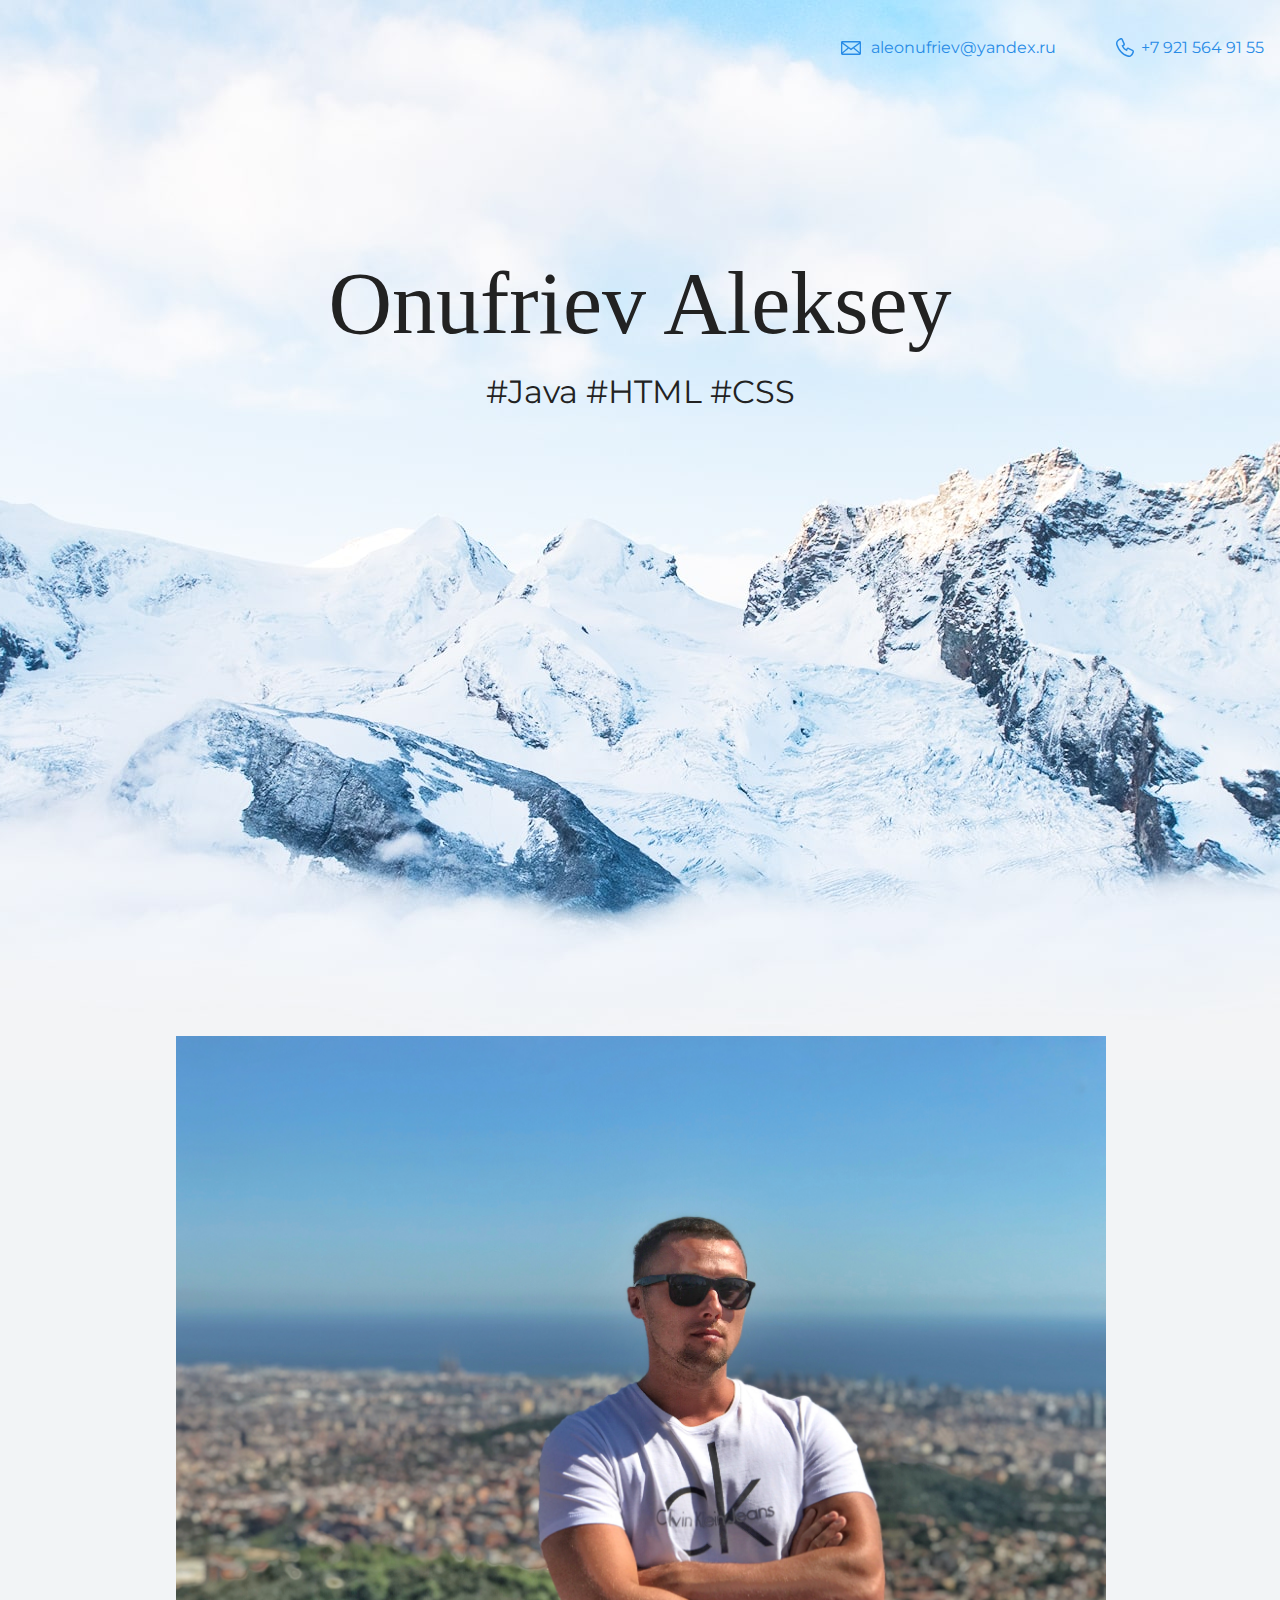
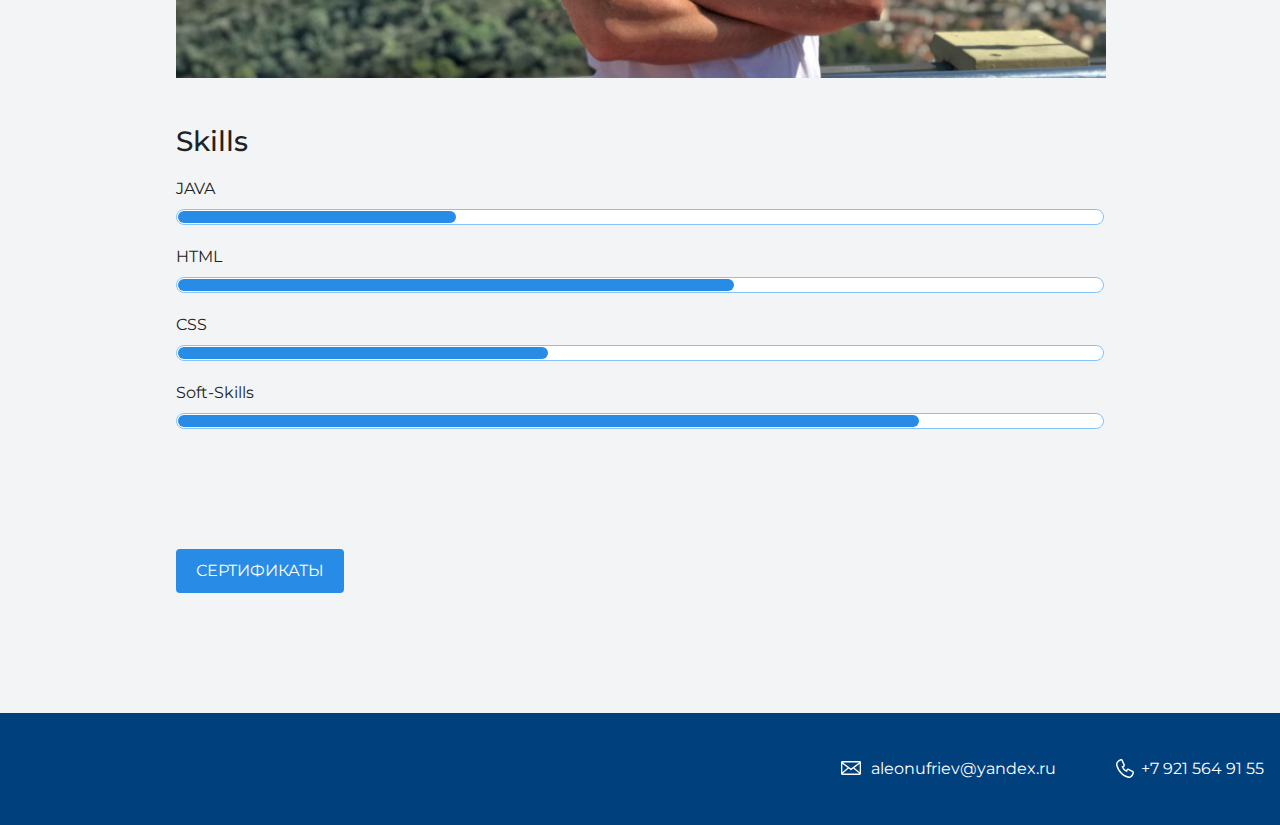
<file: index.html>
<!DOCTYPE html>
<html lang="ru">
  <head>
    <link href="https://fonts.googleapis.com/css?family=Montserrat:400,500,700|Old+Standard+TT&display=swap&subset=cyrillic" rel="stylesheet">
    <meta charset="UTF-8">
    <link rel="stylesheet" href="style.css">
    <title>Onufriev Aleksey</title>
  </head>

  <body>
    <header class="page-header">
      <div class="container">
        <a class="header-email" href="mailto:aleonufriev@yandex.ru">aleonufriev@yandex.ru</a>
        <a class="header-phone" href="tel:+79215649155">+7 921 564 91 55</a>
      </div>
    </header>

    <section class="hero-image">
      <div class="container">
        <h1 class="heading">Onufriev Aleksey</h1>
        <p>#Java #HTML #CSS</p>
      </div>
    </section>

    <section class="intro">
      <div class="container">
        <figure class="user-image">
          <img src="files/IMG_8715.jpg" width="930" alt="Me">
        </figure>
        <div class="skills">
          <h3>Skills</h3>
          <dl class="skills-list">
            <dt class="skill-java">JAVA</dt>
            <dd class="level"><div style="width: 30%;">60%</div></dd>
            <dt class="skill-html">HTML</dt>
            <dd class="level"><div style="width: 60%;">60%</div></dd>
            <dt class="skill-css">CSS</dt>
            <dd class="level"><div style="width: 40%;">40%</div></dd>
            <dt class="skill-css">Soft-Skills</dt>
            <dd class="level"><div style="width: 80%;">80%</div></dd>
          </dl>
        </div>
      </div>
    </section>

    <section class="intro">
      <div class="container">
        <p><a class="button" href="index_gallery.html">Сертификаты</a></p>
      </div>
    </section>


    <!-- <section class="portfolio">
      <div class="container">
        <h2 class="subheading">Мои работы</h2>
        <figure class="project-image">
          <img src="files/project.jpg" width="928" height="536" alt="Cайт инструктора Кекса">
        </figure>
        <h3>Сайт кота</h3>
        <a class="button" href="source/project/index.html">Открыть страницу</a>
      </div>
    </section> -->

    <footer class="page-footer">
        <div class="container">
          <a class="footer-email" href="mailto:aleonufriev@yandex.ru">aleonufriev@yandex.ru</a>
          <a class="footer-phone" href="tel:+79215649155">+7 921 564 91 55</a>
      </div>
    </footer>
  </body>
</html>
</file>
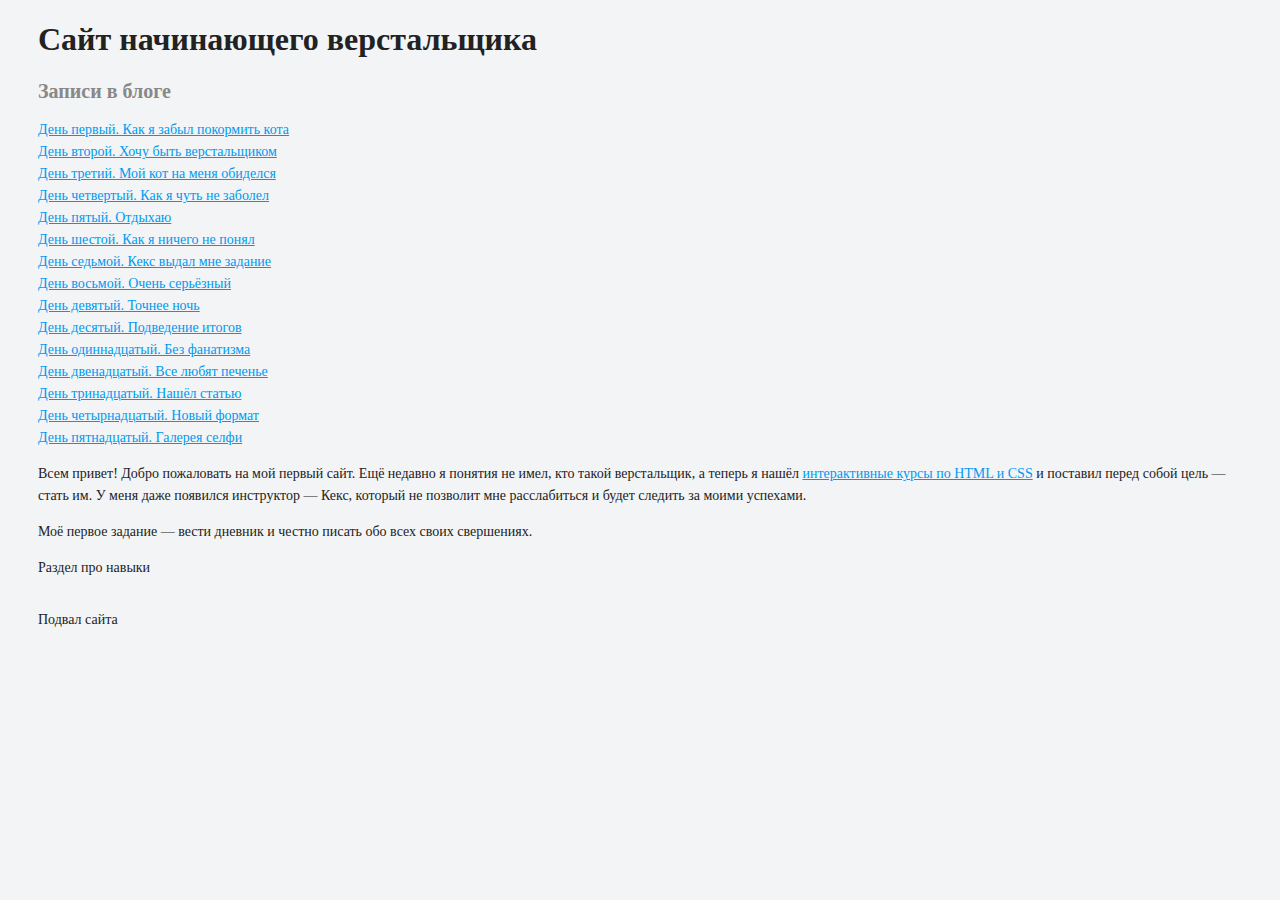
<file: source/project/index.html>
<!DOCTYPE html>
<html lang="ru">
  <head>
    <meta charset="utf-8">
    <meta name="keywords" content="вёрстка, HTML, CSS, блог">
    <meta name="description" content="Блог о процессе обучения веб-технологиям">
    <title>Сайт с примерами верстки</title>
    <link rel="stylesheet" href="style.css">
  </head>
  <body>
    <header>
      <h1>Сайт начинающего верстальщика</h1>
    </header>
    <main>
      <nav>
        <h2>Записи в блоге</h2>
        <ul class="days">
          <li><a href="day-1.html">День первый. Как я забыл покормить кота</a></li>
          <li><a href="day-2.html">День второй. Хочу быть верстальщиком</a></li>
          <li><a href="day-3.html">День третий. Мой кот на меня обиделся</a></li>
          <li><a href="day-4.html">День четвертый. Как я чуть не заболел</a></li>
          <li><a href="day-5.html">День пятый. Отдыхаю</a></li>
          <li><a href="day-6.html">День шестой. Как я ничего не понял</a></li>
          <li><a href="day-7.html">День седьмой. Кекс выдал мне задание</a></li>
          <li><a href="day-8.html">День восьмой. Очень серьёзный</a></li>
          <li><a href="day-9.html">День девятый. Точнее ночь</a></li>
          <li><a href="day-10.html">День десятый. Подведение итогов</a></li>
          <li><a href="day-11.html">День одиннадцатый. Без фанатизма</a></li>
          <li><a href="day-12.html">День двенадцатый. Все любят печенье</a></li>
          <li><a href="day-13.html">День тринадцатый. Нашёл статью</a></li>
          <li><a href="day-14.html">День четырнадцатый. Новый формат</a></li>
          <li><a href="day-15.html">День пятнадцатый. Галерея селфи</a></li>
        </ul>
      </nav>
      <section>
        <p>Всем привет! Добро пожаловать на мой первый сайт. Ещё недавно я понятия не имел, кто такой верстальщик, а теперь я нашёл <a href="https://htmlacademy.ru/courses">интерактивные курсы по HTML и CSS</a> и поставил перед собой цель — стать им. У меня даже появился инструктор — Кекс, который не позволит мне расслабиться и будет следить за моими успехами.</p>
        <p>Моё первое задание — вести дневник и честно писать обо всех своих свершениях.</p>
      </section>
      <section>
        Раздел про навыки
      </section>
    </main>
    <footer>
      Подвал сайта
    </footer>
  </body>
</html>
</file>
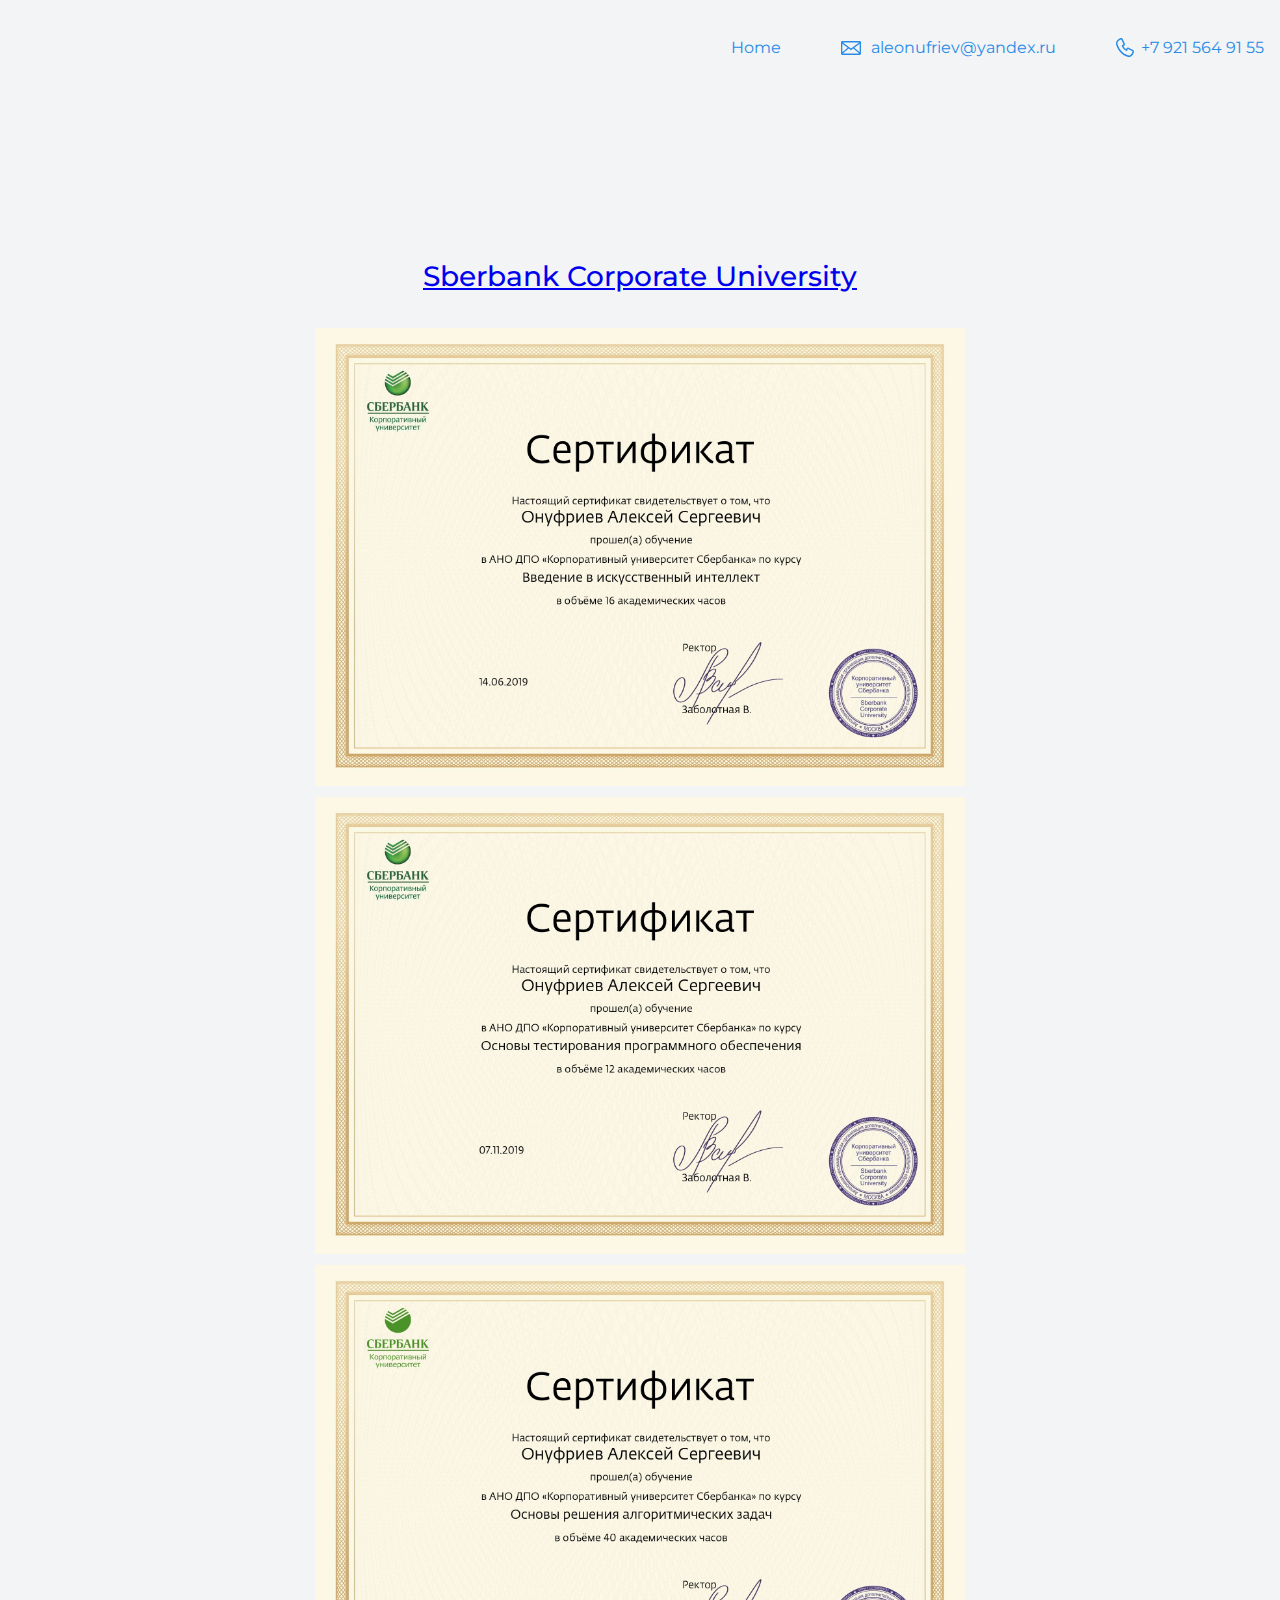
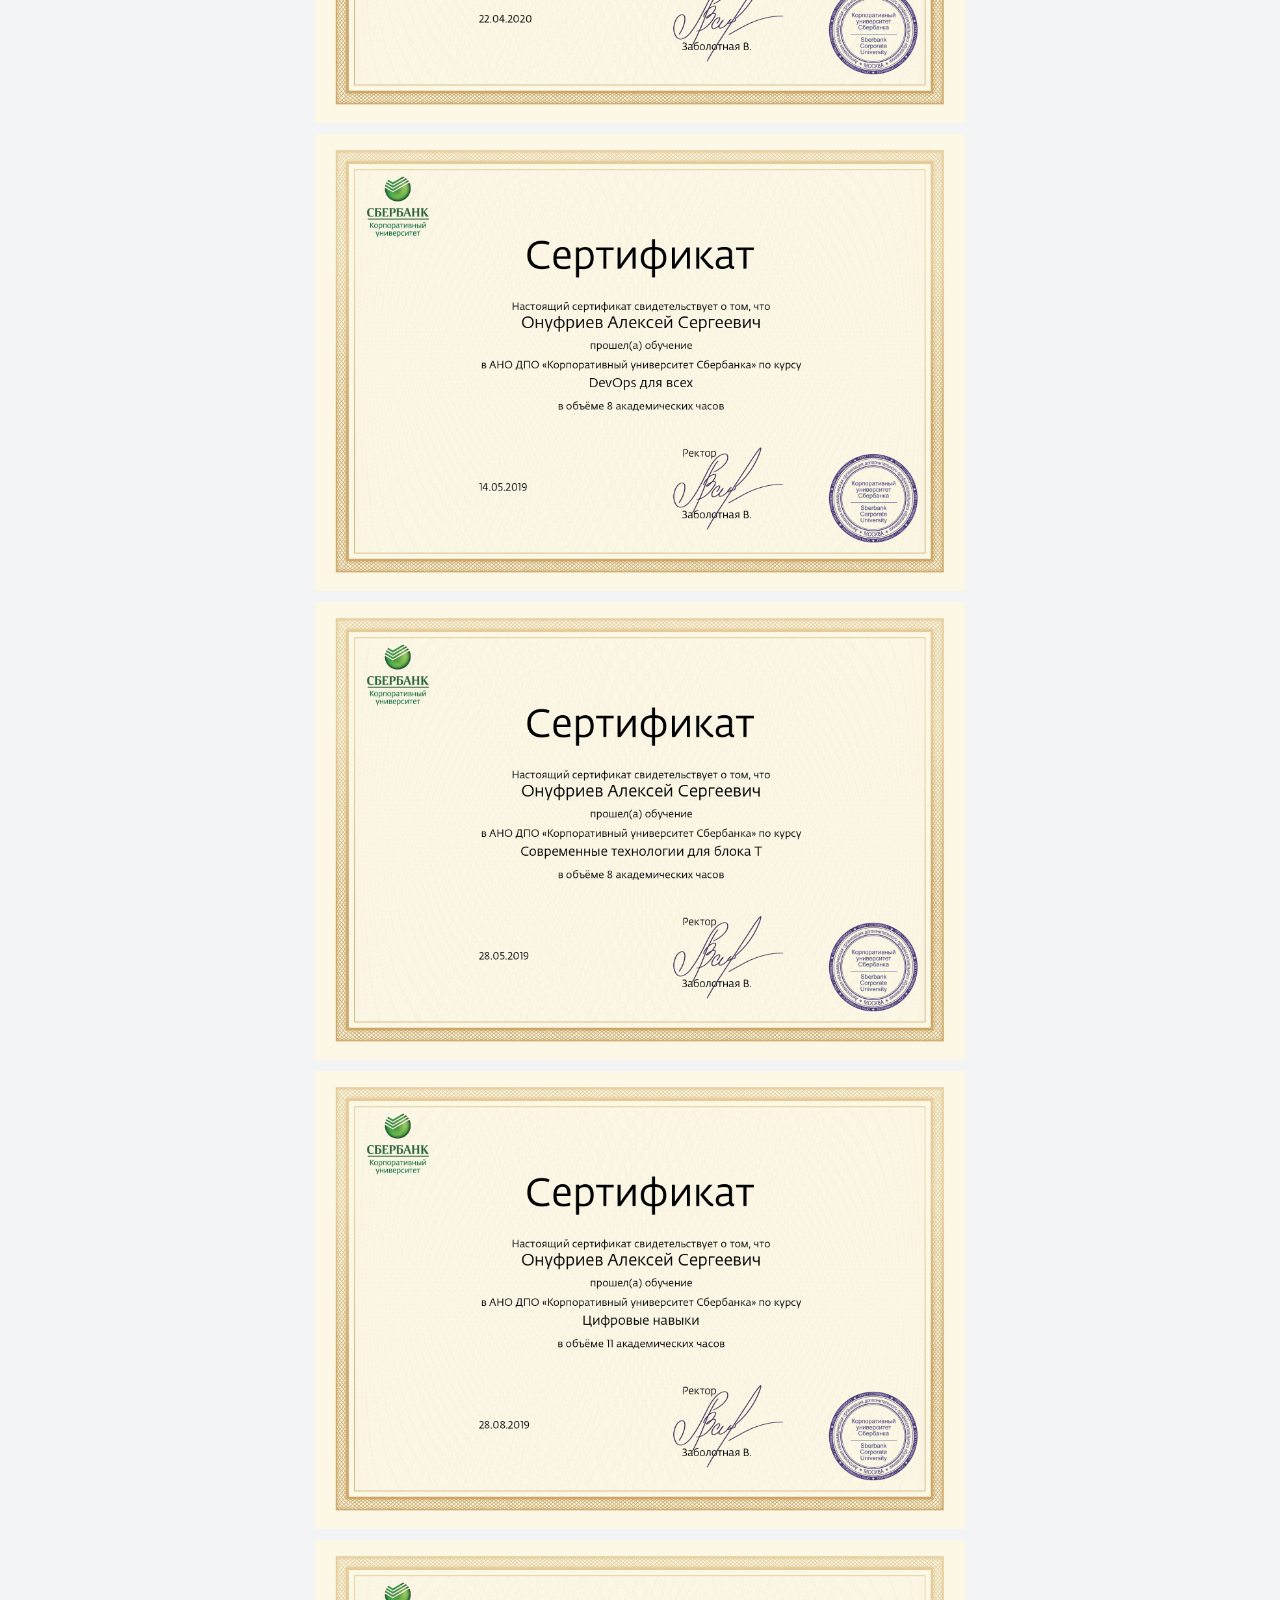
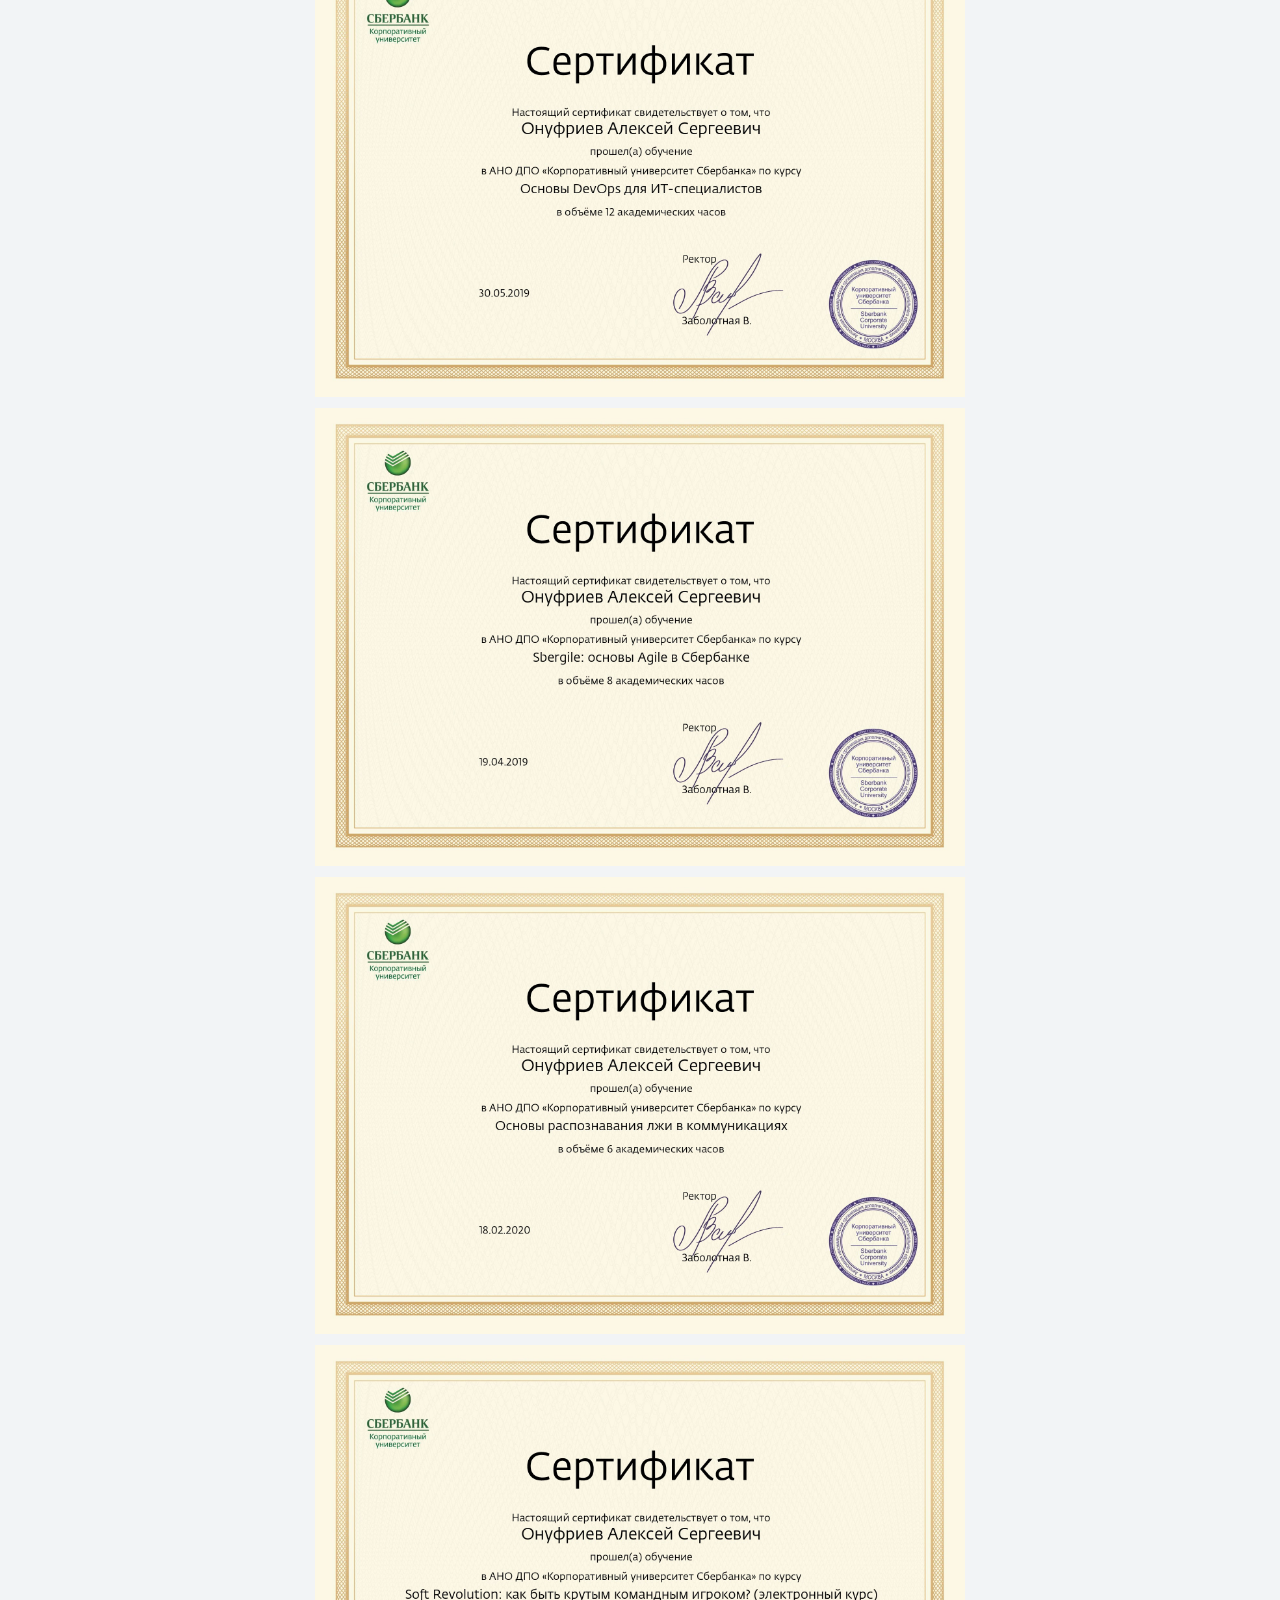
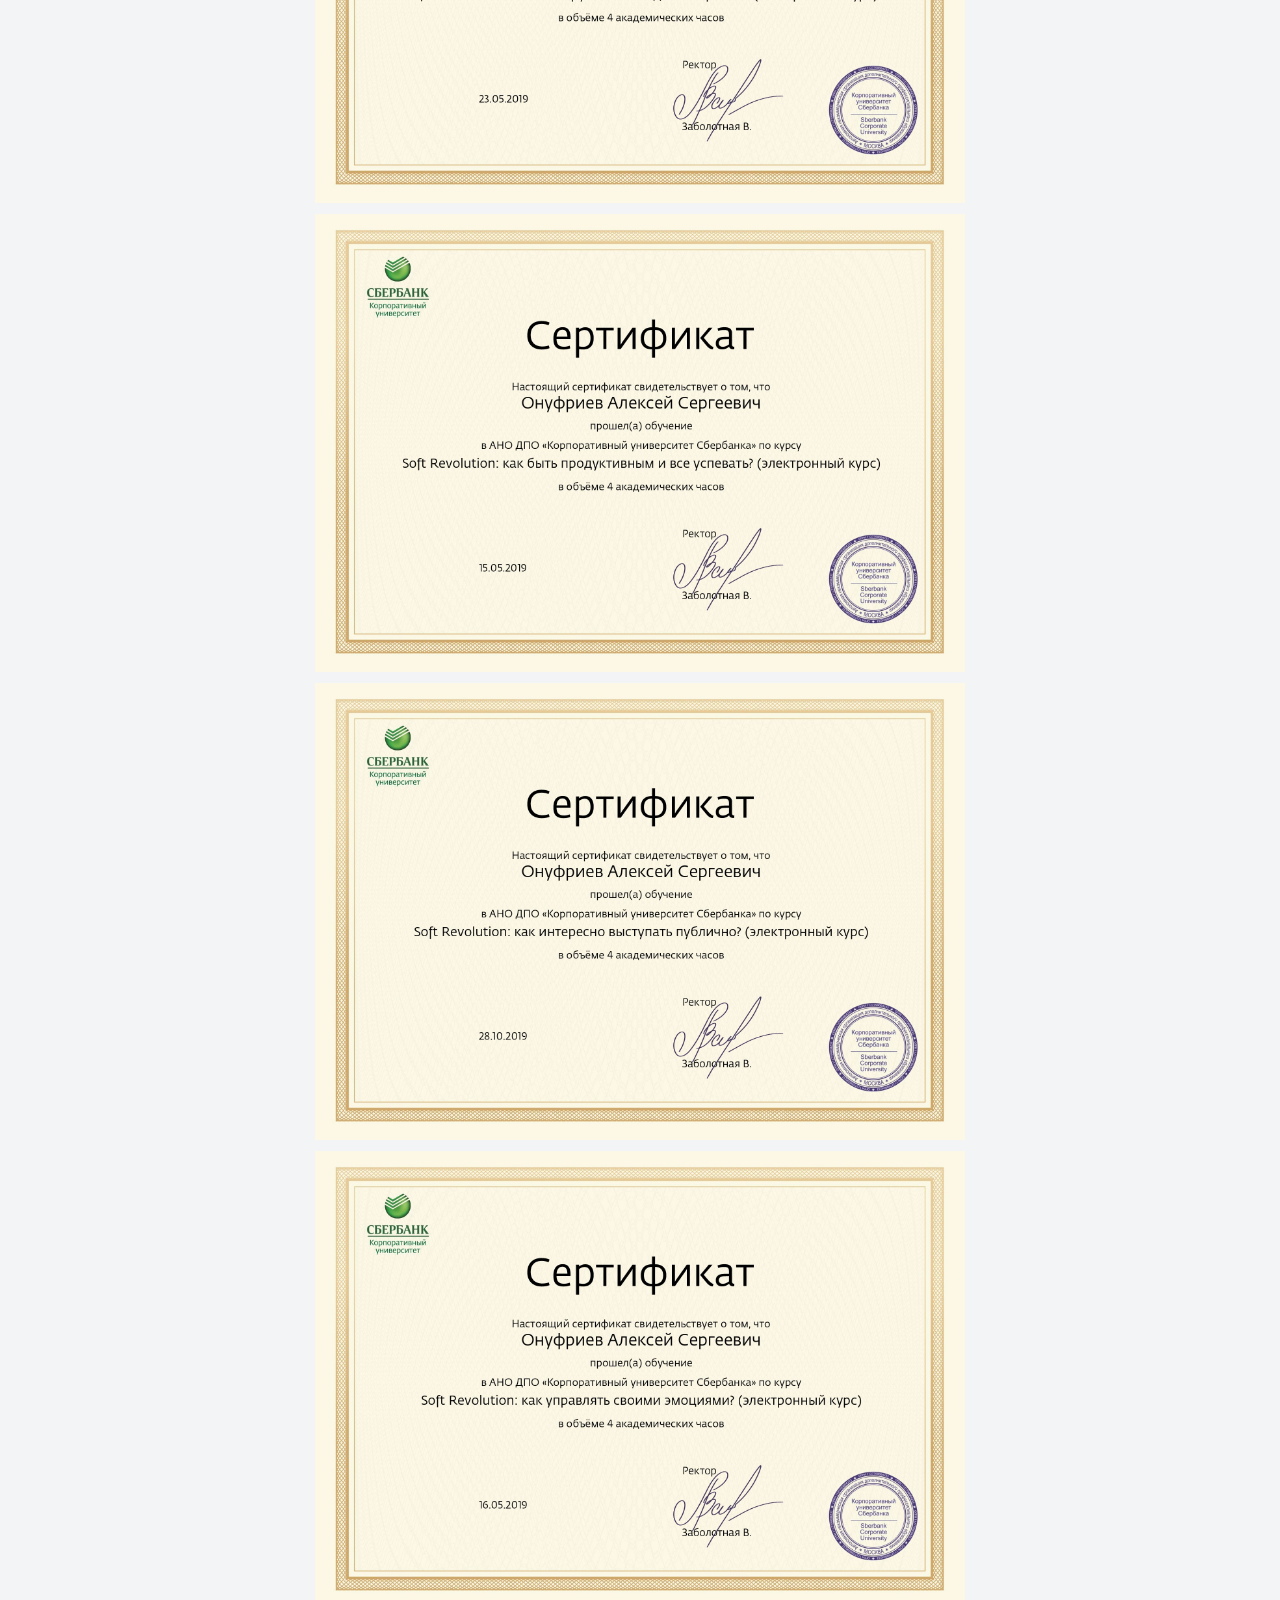
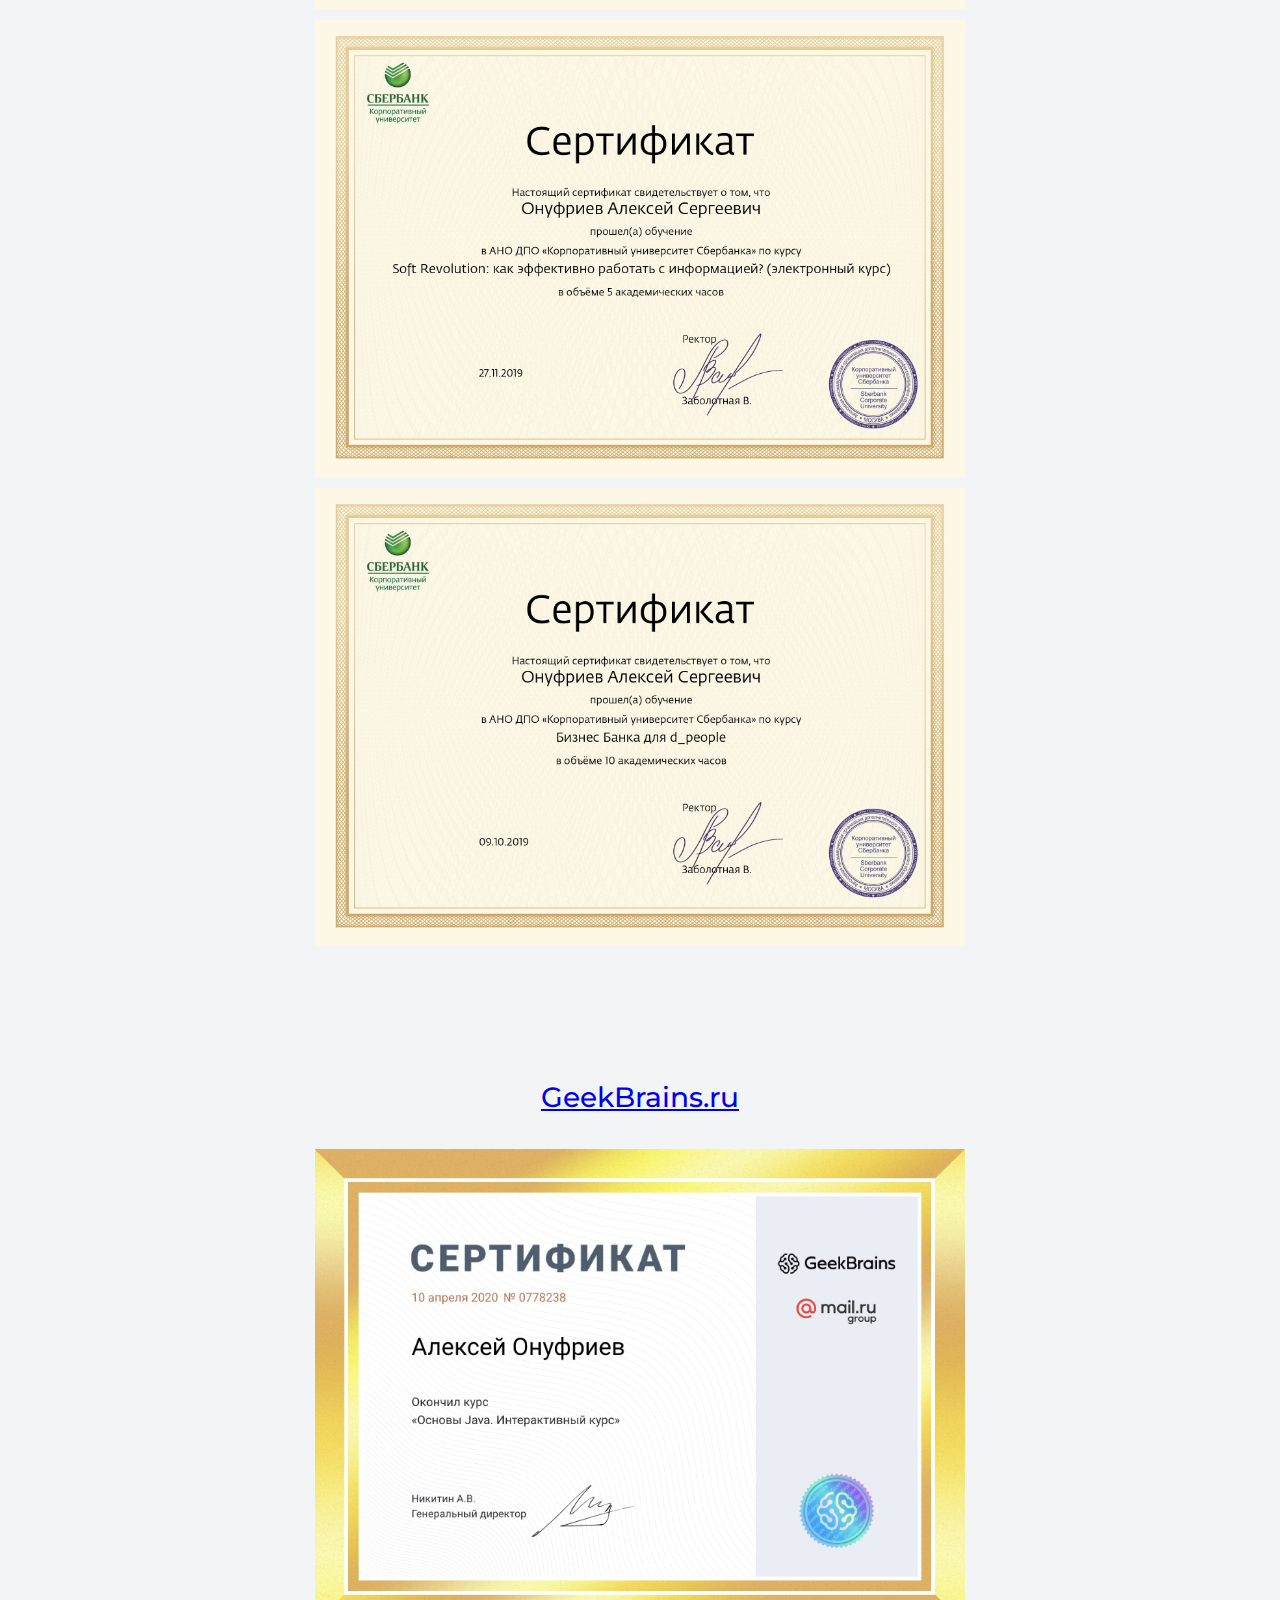
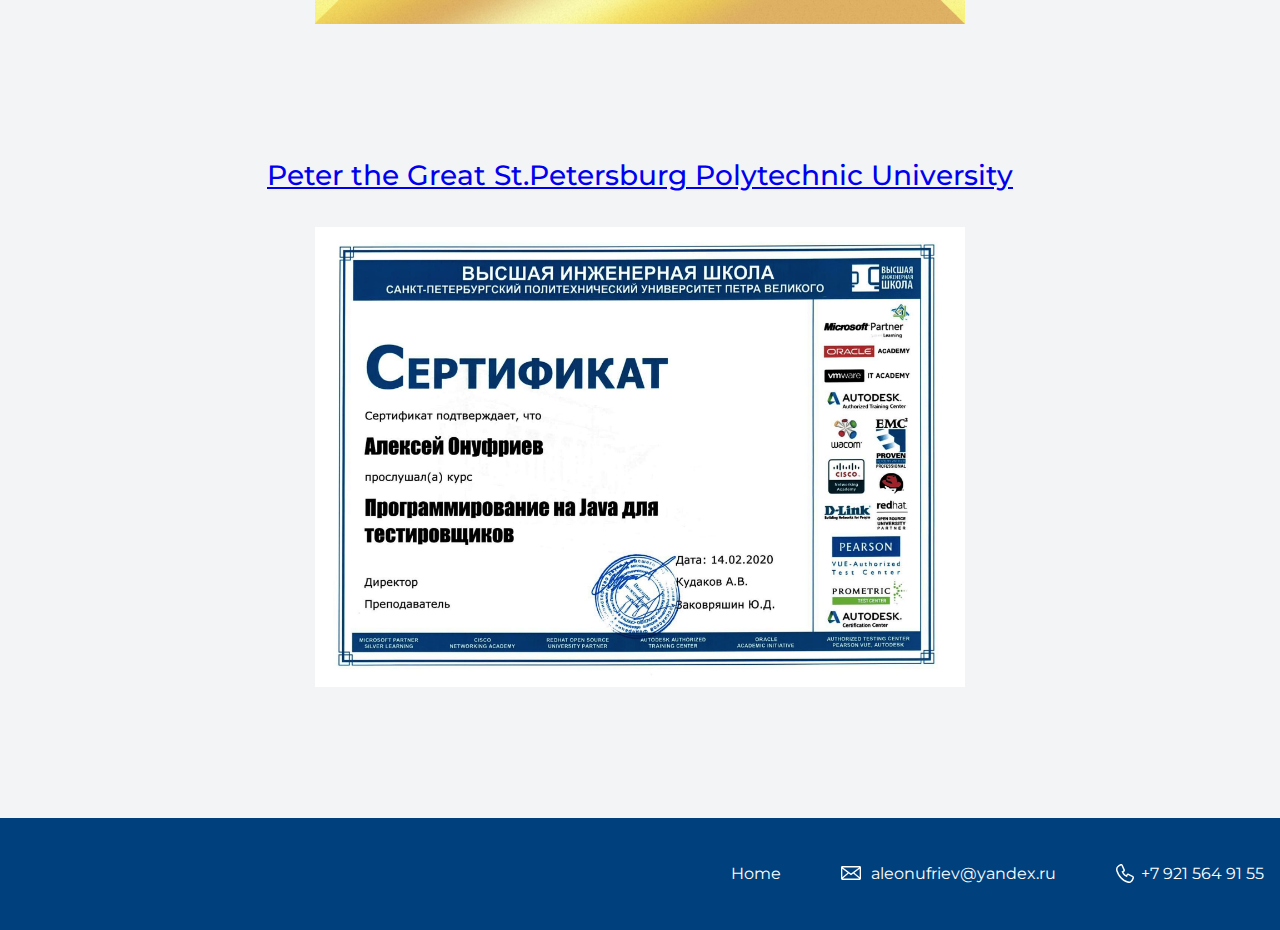
<file: index_gallery.html>
<!DOCTYPE html>
<html lang="ru">
  <head>
    <link href="https://fonts.googleapis.com/css?family=Montserrat:400,500,700|Old+Standard+TT&display=swap&subset=cyrillic" rel="stylesheet">
    <meta charset="UTF-8">
    <link rel="stylesheet" href="style_gallery.css">
    <title>Onufriev Aleksey</title>
  </head>

  <body>
    <header class="page-header">
      <div class="container">
        <a class="header-home" href="index.html">Home</a>
        <a class="header-email" href="mailto:aleonufriev@yandex.ru">aleonufriev@yandex.ru</a>
        <a class="header-phone" href="tel:+79215649155">+7 921 564 91 55</a>
      </div>
    </header>

    <section class="intro">
      <div class="container">
        <figure class="user-image">
          <h3>
            <a href="https://sberbank-university.ru/en/" target="_blank">Sberbank Corporate University</a>
          </h3>
        </figure>
      </div>
      <div class="gallery">
        <img src="files/Cert/1.jpg" width="650" alt="Введение в искусственный интеллект">
        <img src="files/Cert/2.jpg" width="650" alt="Основы тестирования программного обеспечения">
        <img src="files/Cert/15.jpg" width="650" alt="Основы решения алгоритмических задач">
        <img src="files/Cert/3.jpg" width="650" alt="DevOps для всех">
        <img src="files/Cert/4.jpg" width="650" alt="Современные технологии для Блока Т">
        <img src="files/Cert/5.jpg" width="650" alt="Цифровые навыки">
        <img src="files/Cert/6.jpg" width="650" alt="Основы DevOps для IT специалистов">
        <img src="files/Cert/7.jpg" width="650" alt="Sbergile основы Agile в Сбербанке">
        <img src="files/Cert/8.jpg" width="650" alt="Основы распознавания лжи в коммуникациях">
        <img src="files/Cert/9.jpg" width="650" alt="Soft Revolution как быть крутым командным игроком">
        <img src="files/Cert/10.jpg" width="650" alt="Soft Revolution как быть продуктивным и все успевать">
        <img src="files/Cert/11.jpg" width="650" alt="Soft Revolution как интересно выступать публично">
        <img src="files/Cert/12.jpg" width="650" alt="Soft Revolution как управлять своими эмоциями">
        <img src="files/Cert/13.jpg" width="650" alt="Soft Revolution как эффективно работать с информацией">
        <img src="files/Cert/14.jpg" width="650" alt="Бизнес Банка для D-people">
      </div>
    </section>

    <section class="intro">
      <div class="container">
        <figure class="user-image">
          <h3>
            <a href="https://geekbrains.ru/" target="_blank">GeekBrains.ru</a>
          </h3>
        </figure>
      </div>
      <div class="gallery">
        <img src="files/Cert/Java GeekBrains.jpg" width="650" alt="Основы Java. Интерактивный курс">
      </div>
    </section>

    <section class="intro">
      <div class="container">
        <figure class="user-image">
          <h3>
            <a href="https://english.spbstu.ru/" target="_blank">Peter the Great St.Petersburg Polytechnic University</a>
          </h3>
        </figure>
      </div>
      <div class="gallery">
        <img src="files/Cert/Java Polytech/1.jpg" width="650" alt="Polytech_cert">
      </div>
    </section>

    <footer class="page-footer">
        <div class="container">
          <a class="header-home" href="index.html">Home</a>
          <a class="footer-email" href="mailto:aleonufriev@yandex.ru">aleonufriev@yandex.ru</a>
          <a class="footer-phone" href="tel:+79215649155">+7 921 564 91 55</a>
      </div>
    </footer>
  </body>
</html>
</file>
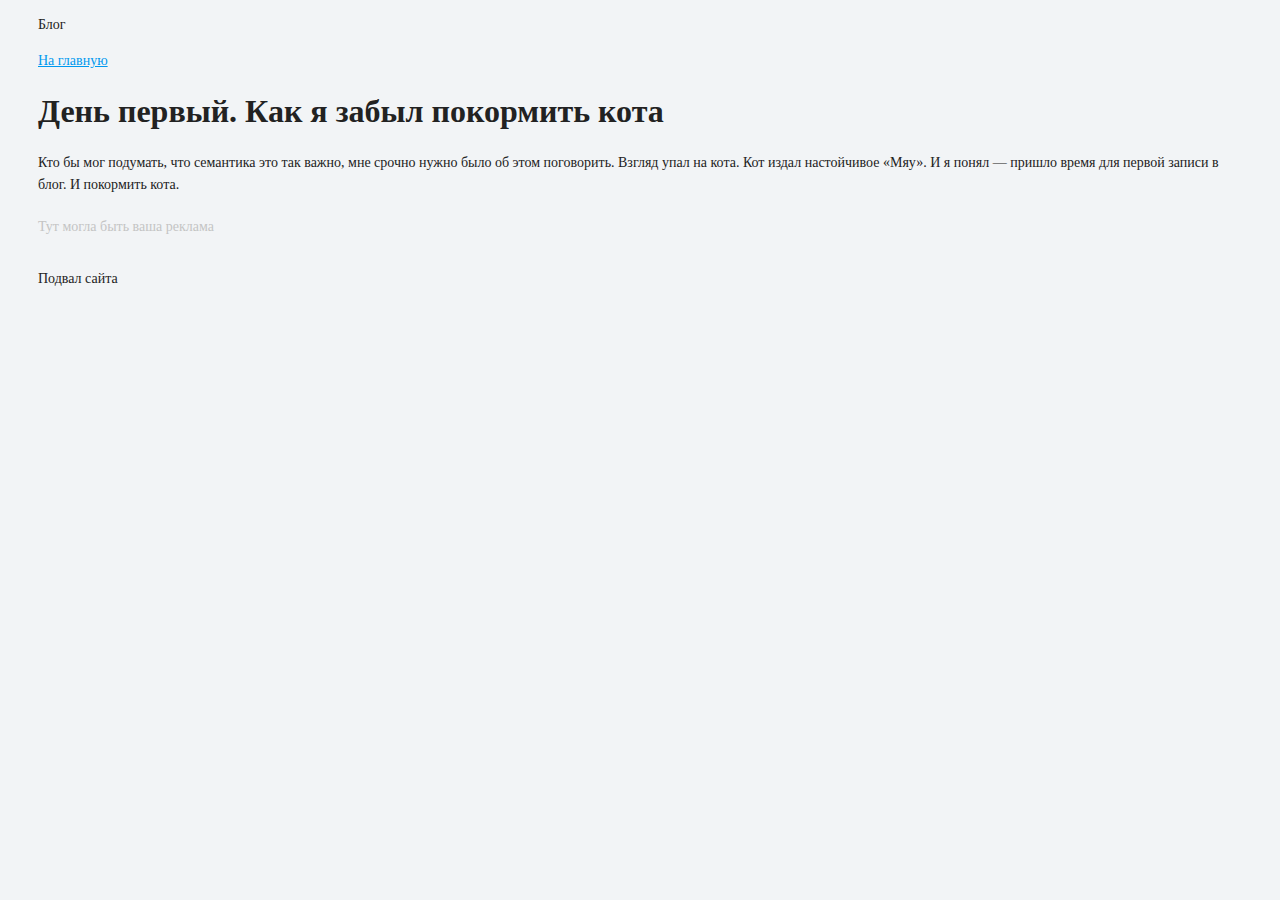
<file: source/project/day-1.html>
<!DOCTYPE html>
<html lang="ru">
  <head>
    <meta charset="utf-8">
    <title>Дневник начинающего верстальщика</title>
    <link rel="stylesheet" href="style.css">
  </head>
  <body>
    <header>
      <p>Блог</p>
      <nav>
        <a href="index.html">На главную</a>
      </nav>
    </header>
    <main>
      <article>
        <h1>День первый. Как я забыл покормить кота</h1>
        <p>Кто бы мог подумать, что семантика это так важно, мне срочно нужно было об этом поговорить. Взгляд упал на кота. Кот издал настойчивое «Мяу». И я понял — пришло время для первой записи в блог. И покормить кота.</p>
      </article>
      <aside>
        Тут могла быть ваша реклама
      </aside>
    </main>
    <footer>
      Подвал сайта
    </footer>
  </body>
</html>
</file>
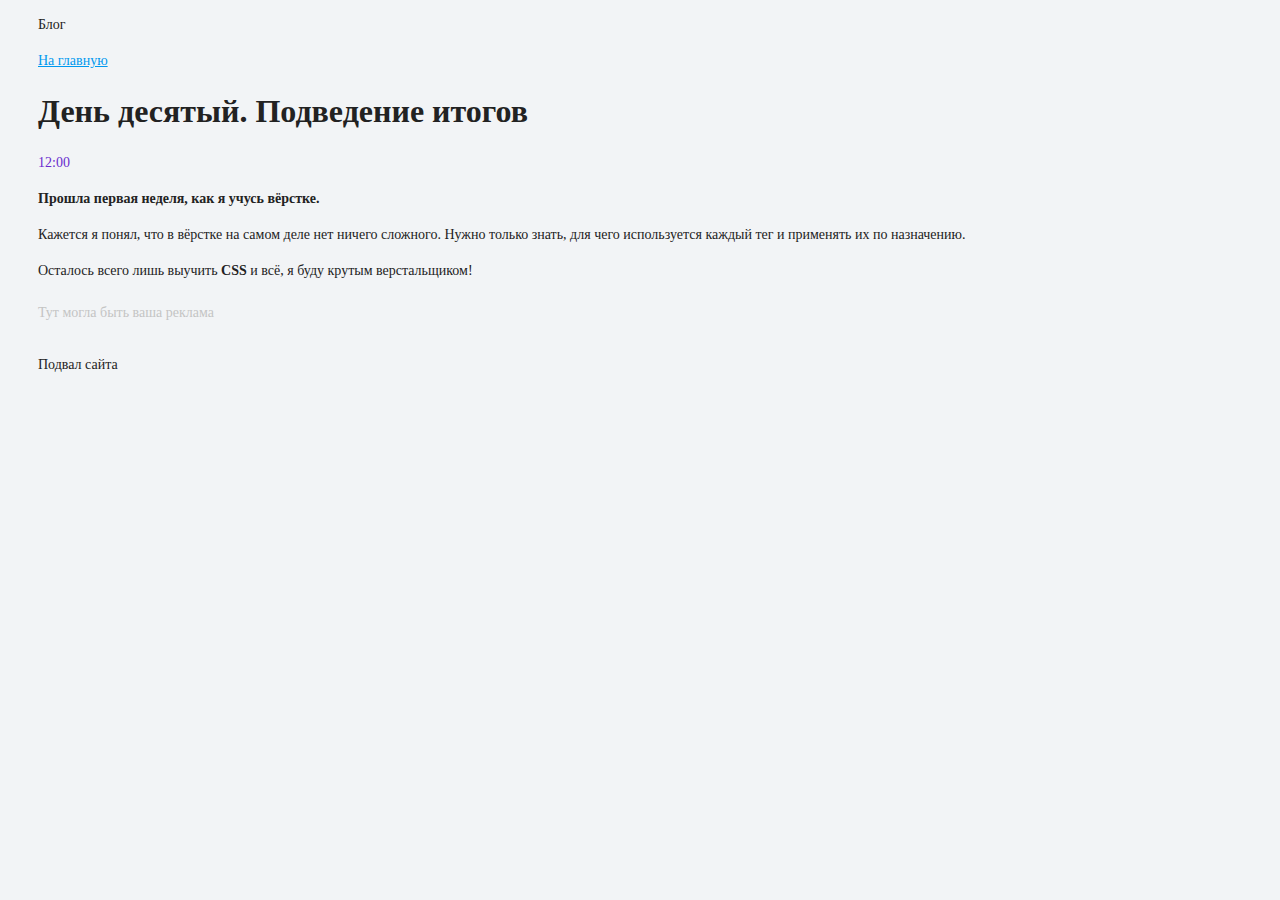
<file: source/project/day-10.html>
<!DOCTYPE html>
<html lang="ru">
  <head>
    <meta charset="utf-8">
    <title>Сайт начинающего верстальщика</title>
    <link rel="stylesheet" href="style.css">
  </head>
  <body>
    <header>
      <p>Блог</p>
      <nav>
        <a href="index.html">На главную</a>
      </nav>
    </header>
    <main>
      <article>
        <h1>День десятый. Подведение итогов</h1>
        <time datetime="2018-11-28T12:00">12:00</time>

        <p><b>Прошла первая неделя, как я учусь вёрстке.</b></p>

        <p>Кажется я понял, что в вёрстке на самом деле нет ничего сложного. Нужно только знать, для чего используется каждый тег и применять их по назначению.</p>

        <p>Осталось всего лишь выучить <strong>CSS</strong> и всё, я буду крутым верстальщиком!</p>
      </article>
      <aside>
        Тут могла быть ваша реклама
      </aside>
    </main>
    <footer>
      Подвал сайта
    </footer>
  </body>
</html>
</file>
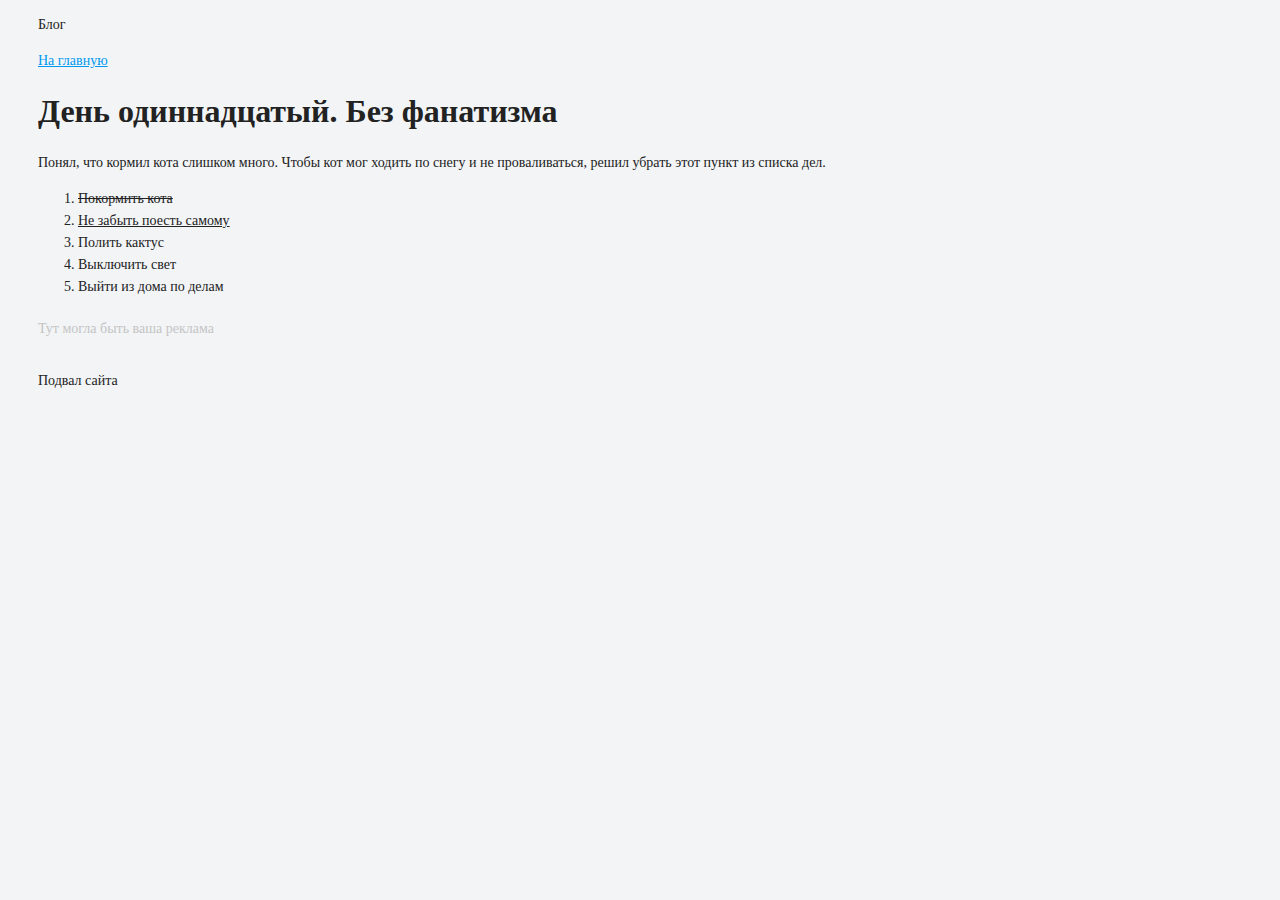
<file: source/project/day-11.html>
<!DOCTYPE html>
<html lang="ru">
  <head>
    <meta charset="utf-8">
    <title>Сайт начинающего верстальщика</title>
    <link rel="stylesheet" href="style.css">
  </head>
  <body>
    <header>
      <p>Блог</p>
      <nav>
        <a href="index.html">На главную</a>
      </nav>
    </header>
    <main>
      <article>
        <h1>День одиннадцатый. Без фанатизма</h1>
        <p>Понял, что кормил кота слишком много. Чтобы кот мог ходить по снегу и не проваливаться, решил убрать этот пункт из списка дел.</p>
        <ol>
          <li><del>Покормить кота</del></li>
          <li><ins>Не забыть поесть самому</ins></li>
          <li>Полить кактус</li>
          <li>Выключить свет</li>
          <li>Выйти из дома по делам</li>
        </ol>
      </article>
      <aside>
        Тут могла быть ваша реклама
      </aside>
    </main>
    <footer>
      Подвал сайта
    </footer>
  </body>
</html>
</file>
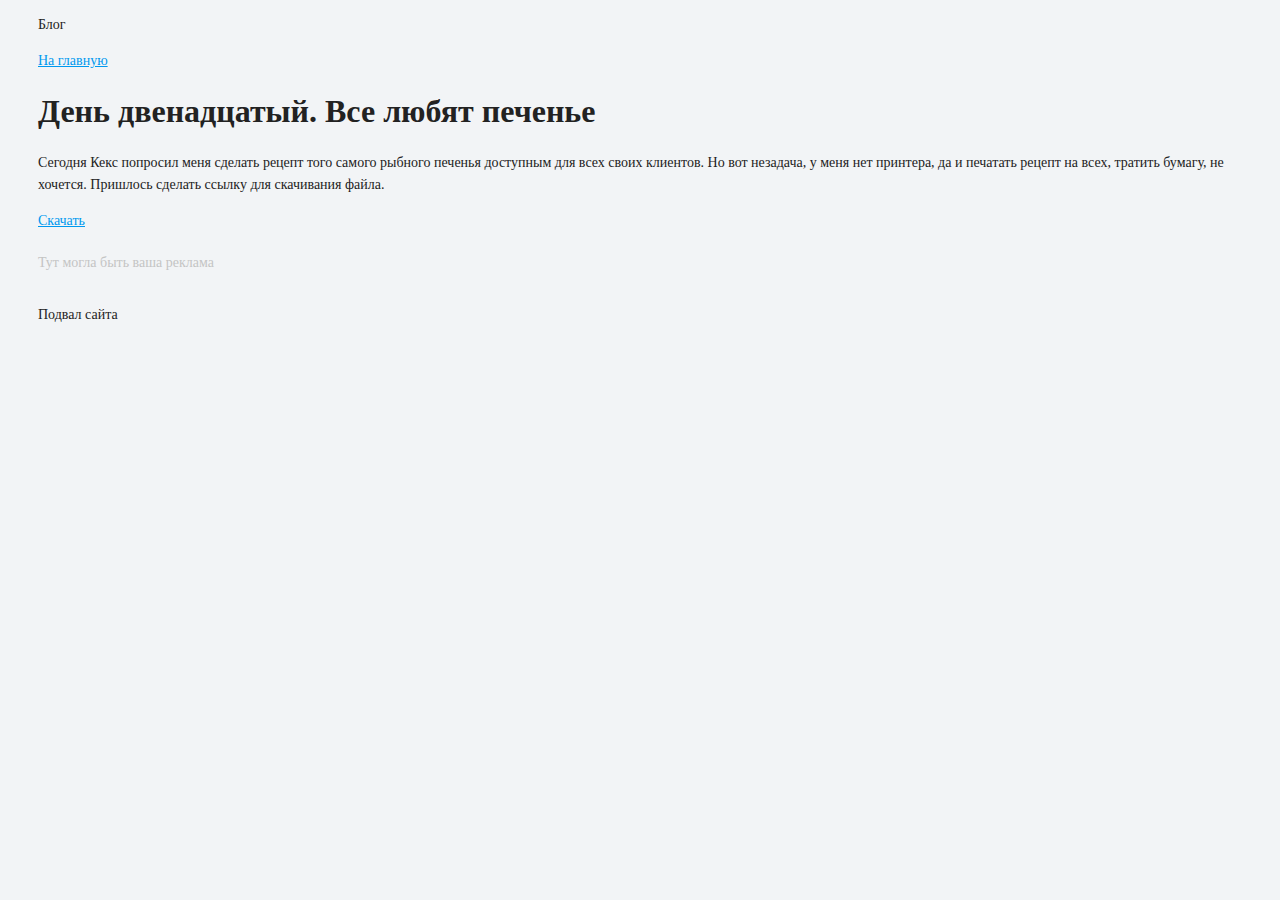
<file: source/project/day-12.html>
<!DOCTYPE html>
<html lang="ru">
  <head>
    <meta charset="utf-8">
    <title>Сайт начинающего верстальщика</title>
    <link rel="stylesheet" href="style.css">
  </head>
  <body>
    <header>
      <p>Блог</p>
      <nav>
        <a href="index.html">На главную</a>
      </nav>
    </header>
    <main>
      <article>
        <h1>День двенадцатый. Все любят печенье</h1>
        <p>Сегодня Кекс попросил меня сделать рецепт <a>того самого рыбного печенья</a> доступным для всех своих клиентов. Но вот незадача, у меня нет принтера, да и печатать рецепт на всех, тратить бумагу, не хочется. Пришлось сделать ссылку для скачивания файла.</p>
        <p>
          <a href="files/recipe.pdf" download>Скачать</a>
        </p>
      </article>
      <aside>
        Тут могла быть ваша реклама
      </aside>
    </main>
    <footer>
      Подвал сайта
    </footer>
  </body>
</html>
</file>
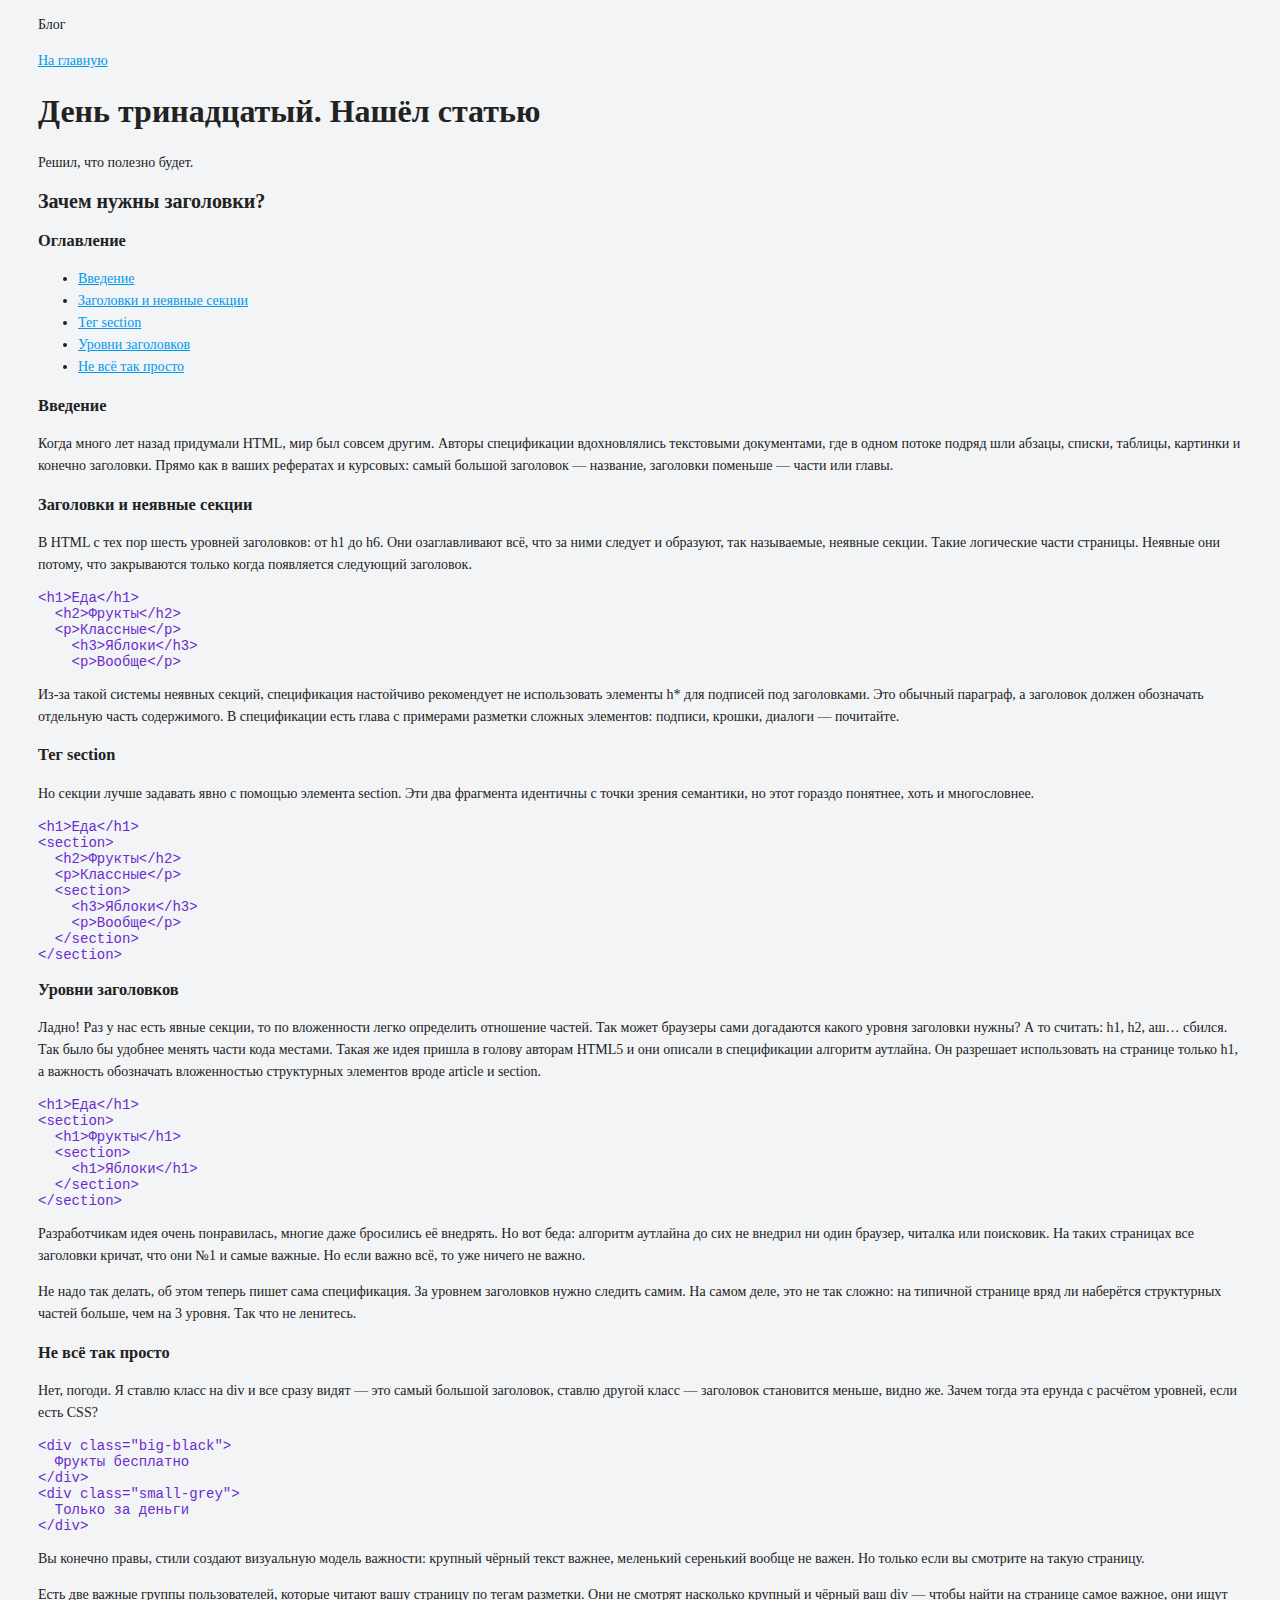
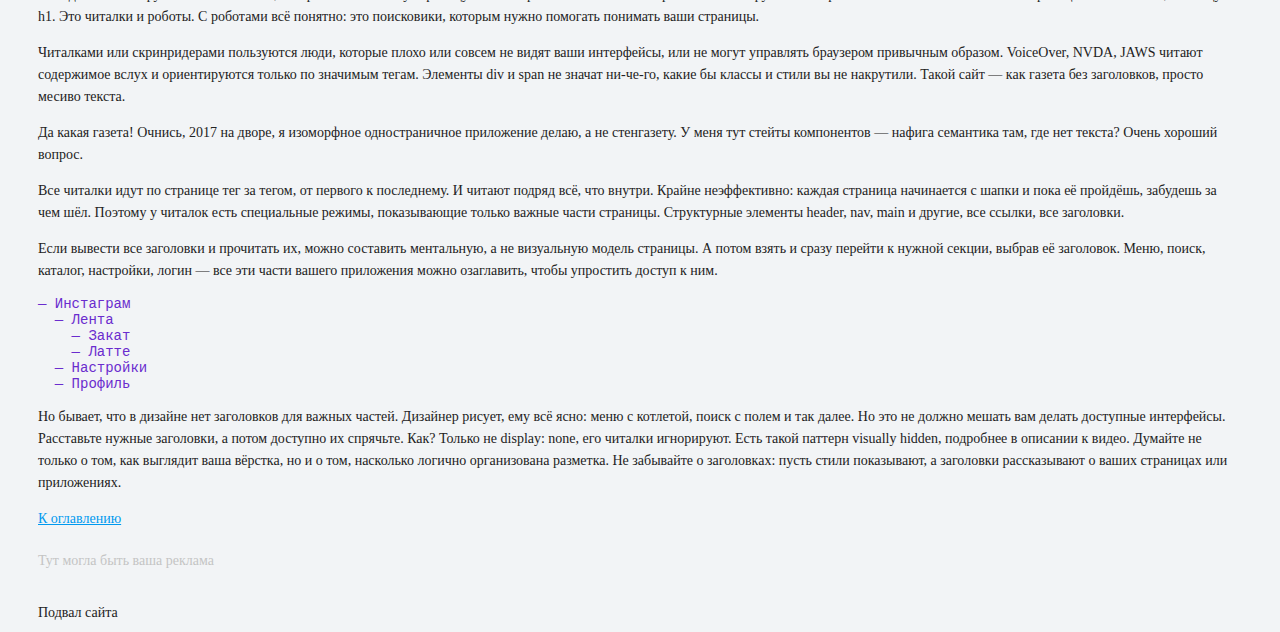
<file: source/project/day-13.html>
<!DOCTYPE html>
<html lang="ru">
  <head>
    <meta charset="utf-8">
    <title>Сайт начинающего верстальщика</title>
    <link rel="stylesheet" href="style.css">
  </head>
  <body>
    <header>
      <p>Блог</p>
      <nav>
        <a href="index.html">На главную</a>
      </nav>
    </header>
    <main>
      <article>
        <h1>День тринадцатый. Нашёл статью</h1>
        <p>Решил, что полезно будет.</p>

        <h2>Зачем нужны заголовки?</h2>

        <h3 id="content">Оглавление</h3>
        <ul>
          <li>
            <a href="#intro">Введение</a>
          </li>
          <li>
            <a href="#heading">Заголовки и неявные секции</a>
          </li>
          <li>
            <a href="#sections">Тег section</a>
          </li>
          <li>
            <a href="#levels">Уровни заголовков</a>
          </li>
          <li>
            <a href="#easy">Не всё так просто</a>
          </li>
        </ul>

        <article>
          <h3 id="intro">Введение</h3>

          <p>Когда много лет назад придумали HTML, мир был совсем другим. Авторы спецификации вдохновлялись текстовыми документами, где в одном потоке подряд шли абзацы, списки, таблицы, картинки и конечно заголовки. Прямо как в ваших рефератах и курсовых: самый большой заголовок — название, заголовки поменьше — части или главы.</p>

          <h3 id="heading">Заголовки и неявные секции</h3>

          <p>В HTML с тех пор шесть уровней заголовков: от h1 до h6. Они озаглавливают всё, что за ними следует и образуют, так называемые, неявные секции. Такие логические части страницы. Неявные они потому, что закрываются только когда появляется следующий заголовок.</p>

          <pre><code>&lt;h1&gt;Еда&lt;/h1&gt;
  &lt;h2&gt;Фрукты&lt;/h2&gt;
  &lt;p&gt;Классные&lt;/p&gt;
    &lt;h3&gt;Яблоки&lt;/h3&gt;
    &lt;p&gt;Вообще&lt;/p&gt;</code></pre>

          <p>Из-за такой системы неявных секций, спецификация настойчиво рекомендует не использовать элементы h* для подписей под заголовками. Это обычный параграф, а заголовок должен обозначать отдельную часть содержимого. В спецификации есть глава с примерами разметки сложных элементов: подписи, крошки, диалоги — почитайте.</p>

          <h3 id="sections">Тег section</h3>

          <p>Но секции лучше задавать явно с помощью элемента section. Эти два фрагмента идентичны с точки зрения семантики, но этот гораздо понятнее, хоть и многословнее.</p>
          <pre><code>&lt;h1&gt;Еда&lt;/h1&gt;
&lt;section&gt;
  &lt;h2&gt;Фрукты&lt;/h2&gt;
  &lt;p&gt;Классные&lt;/p&gt;
  &lt;section&gt;
    &lt;h3&gt;Яблоки&lt;/h3&gt;
    &lt;p&gt;Вообще&lt;/p&gt;
  &lt;/section&gt;
&lt;/section&gt;</code></pre>

          <h3 id="levels">Уровни заголовков</h3>

          <p>Ладно! Раз у нас есть явные секции, то по вложенности легко определить отношение частей. Так может браузеры сами догадаются какого уровня заголовки нужны? А то считать: h1, h2, аш… сбился. Так было бы удобнее менять части кода местами. Такая же идея пришла в голову авторам HTML5 и они описали в спецификации алгоритм аутлайна. Он разрешает использовать на странице только h1, а важность обозначать вложенностью структурных элементов вроде article и section.</p>

          <pre><code>&lt;h1&gt;Еда&lt;/h1&gt;
&lt;section&gt;
  &lt;h1&gt;Фрукты&lt;/h1&gt;
  &lt;section&gt;
    &lt;h1&gt;Яблоки&lt;/h1&gt;
  &lt;/section&gt;
&lt;/section&gt;</code></pre>

          <p>Разработчикам идея очень понравилась, многие даже бросились её внедрять. Но вот беда: алгоритм аутлайна до сих не внедрил ни один браузер, читалка или поисковик. На таких страницах все заголовки кричат, что они №1 и самые важные. Но если важно всё, то уже ничего не важно.</p>

          <p>Не надо так делать, об этом теперь пишет сама спецификация. За уровнем заголовков нужно следить самим. На самом деле, это не так сложно: на типичной странице вряд ли наберётся структурных частей больше, чем на 3 уровня. Так что не ленитесь.</p>

          <h3 id="easy">Не всё так просто</h3>

          <p>Нет, погоди. Я ставлю класс на div и все сразу видят — это самый большой заголовок, ставлю другой класс — заголовок становится меньше, видно же. Зачем тогда эта ерунда с расчётом уровней, если есть CSS?</p>

          <pre><code>&lt;div class="big-black"&gt;
  Фрукты бесплатно
&lt;/div&gt;
&lt;div class="small-grey"&gt;
  Только за деньги
&lt;/div&gt;</code></pre>

          <p>Вы конечно правы, стили создают визуальную модель важности: крупный чёрный текст важнее, меленький серенький вообще не важен. Но только если вы смотрите на такую страницу.</p>

          <p>Есть две важные группы пользователей, которые читают вашу страницу по тегам разметки. Они не смотрят насколько крупный и чёрный ваш div — чтобы найти на странице самое важное, они ищут h1. Это читалки и роботы. С роботами всё понятно: это поисковики, которым нужно помогать понимать ваши страницы.</p>

          <p>Читалками или скринридерами пользуются люди, которые плохо или совсем не видят ваши интерфейсы, или не могут управлять браузером привычным образом. VoiceOver, NVDA, JAWS читают содержимое вслух и ориентируются только по значимым тегам. Элементы div и span не значат ни-че-го, какие бы классы и стили вы не накрутили. Такой сайт — как газета без заголовков, просто месиво текста.</p>

          <p>Да какая газета! Очнись, 2017 на дворе, я изоморфное одностраничное приложение делаю, а не стенгазету. У меня тут стейты компонентов — нафига семантика там, где нет текста? Очень хороший вопрос.</p>

          <p>Все читалки идут по странице тег за тегом, от первого к последнему. И читают подряд всё, что внутри. Крайне неэффективно: каждая страница начинается с шапки и пока её пройдёшь, забудешь за чем шёл. Поэтому у читалок есть специальные режимы, показывающие только важные части страницы. Структурные элементы header, nav, main и другие, все ссылки, все заголовки.</p>

          <p>Если вывести все заголовки и прочитать их, можно составить ментальную, а не визуальную модель страницы. А потом взять и сразу перейти к нужной секции, выбрав её заголовок. Меню, поиск, каталог, настройки, логин — все эти части вашего приложения можно озаглавить, чтобы упростить доступ к ним.</p>

          <pre><code>— Инстаграм
  — Лента
    — Закат
    — Латте
  — Настройки
  — Профиль</code></pre>

          <p>Но бывает, что в дизайне нет заголовков для важных частей. Дизайнер рисует, ему всё ясно: меню с котлетой, поиск с полем и так далее. Но это не должно мешать вам делать доступные интерфейсы. Расставьте нужные заголовки, а потом доступно их спрячьте. Как? Только не display: none, его читалки игнорируют. Есть такой паттерн visually hidden, подробнее в описании к видео.

          Думайте не только о том, как выглядит ваша вёрстка, но и о том, насколько логично организована разметка. Не забывайте о заголовках: пусть стили показывают, а заголовки рассказывают о ваших страницах или приложениях.</p>

          <p>
            <a href="#content">К оглавлению</a>
          </p>
        </article>
      </article>
      <aside>
        Тут могла быть ваша реклама
      </aside>
    </main>
    <footer>
      Подвал сайта
    </footer>
  </body>
</html>
</file>
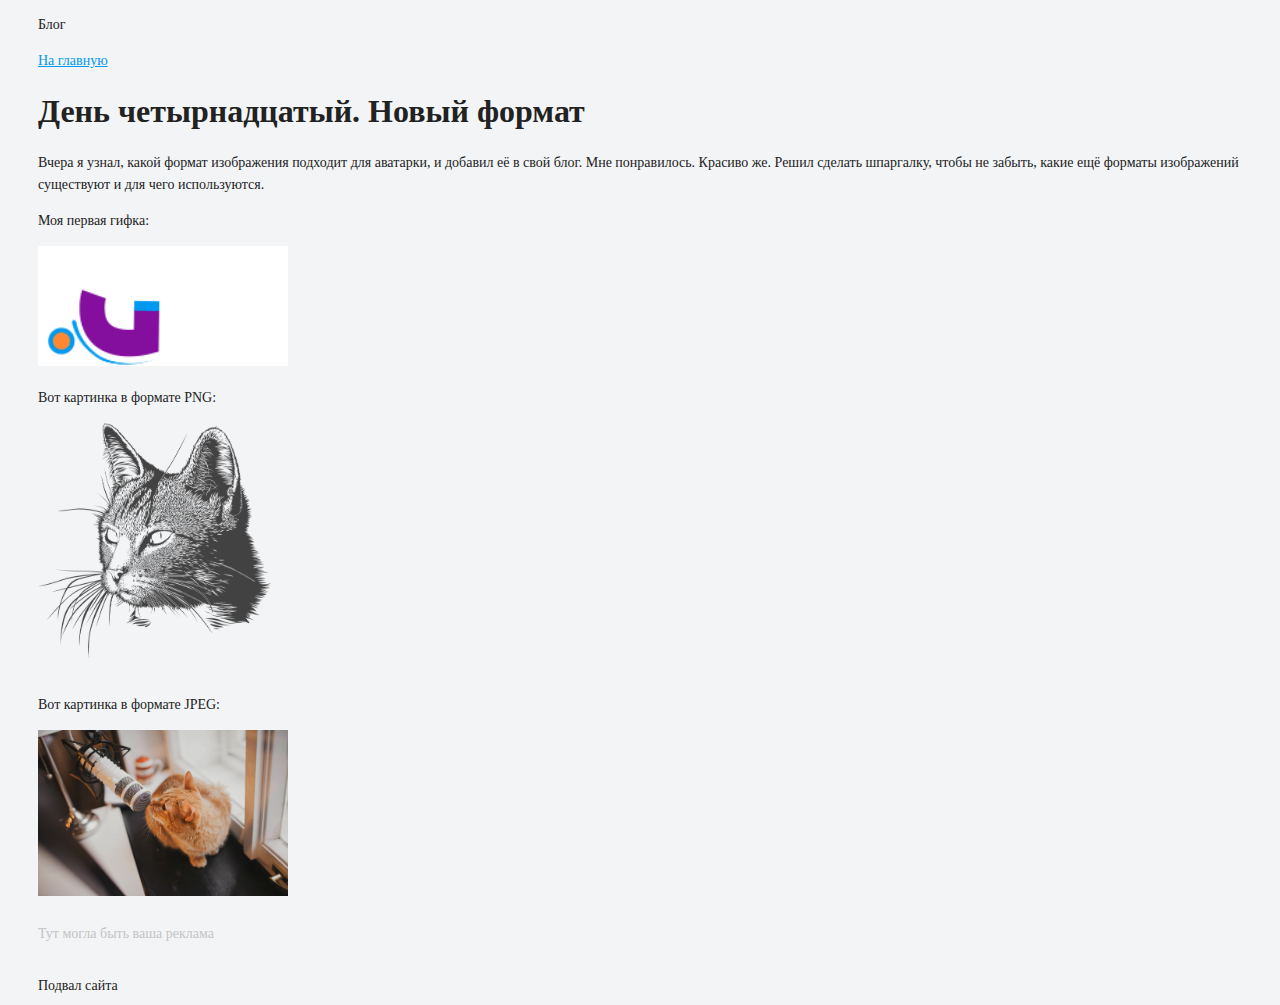
<file: source/project/day-14.html>
<!DOCTYPE html>
<html lang="ru">
  <head>
    <meta charset="utf-8">
    <title>Сайт начинающего верстальщика</title>
    <link rel="stylesheet" href="style.css">
  </head>
  <body>
    <header>
      <p>Блог</p>
      <nav>
        <a href="index.html">На главную</a>
      </nav>
    </header>
    <main>
      <article>
        <h1>День четырнадцатый. Новый формат</h1>
        <p>Вчера я узнал, какой формат изображения подходит для аватарки, и добавил её в свой блог. Мне понравилось. Красиво же. Решил сделать шпаргалку, чтобы не забыть, какие ещё форматы изображений существуют и для чего используются.</p>

        <p>Моя первая гифка:</p>
        <img src="files/gifka.gif" width="250" height="120" alt="Анимация GIF">

        <p>Вот картинка в формате PNG:</p>
        <img src="files/portrait.png" height="250" alt="Портрет котика">

        <p>Вот картинка в формате JPEG:</p>
        <img src="files/instructor-keks.jpg" width="250" alt="Инструктор Кекс">
      </article>
      <aside>
        Тут могла быть ваша реклама
      </aside>
    </main>
    <footer>
      Подвал сайта
    </footer>
  </body>
</html>
</file>
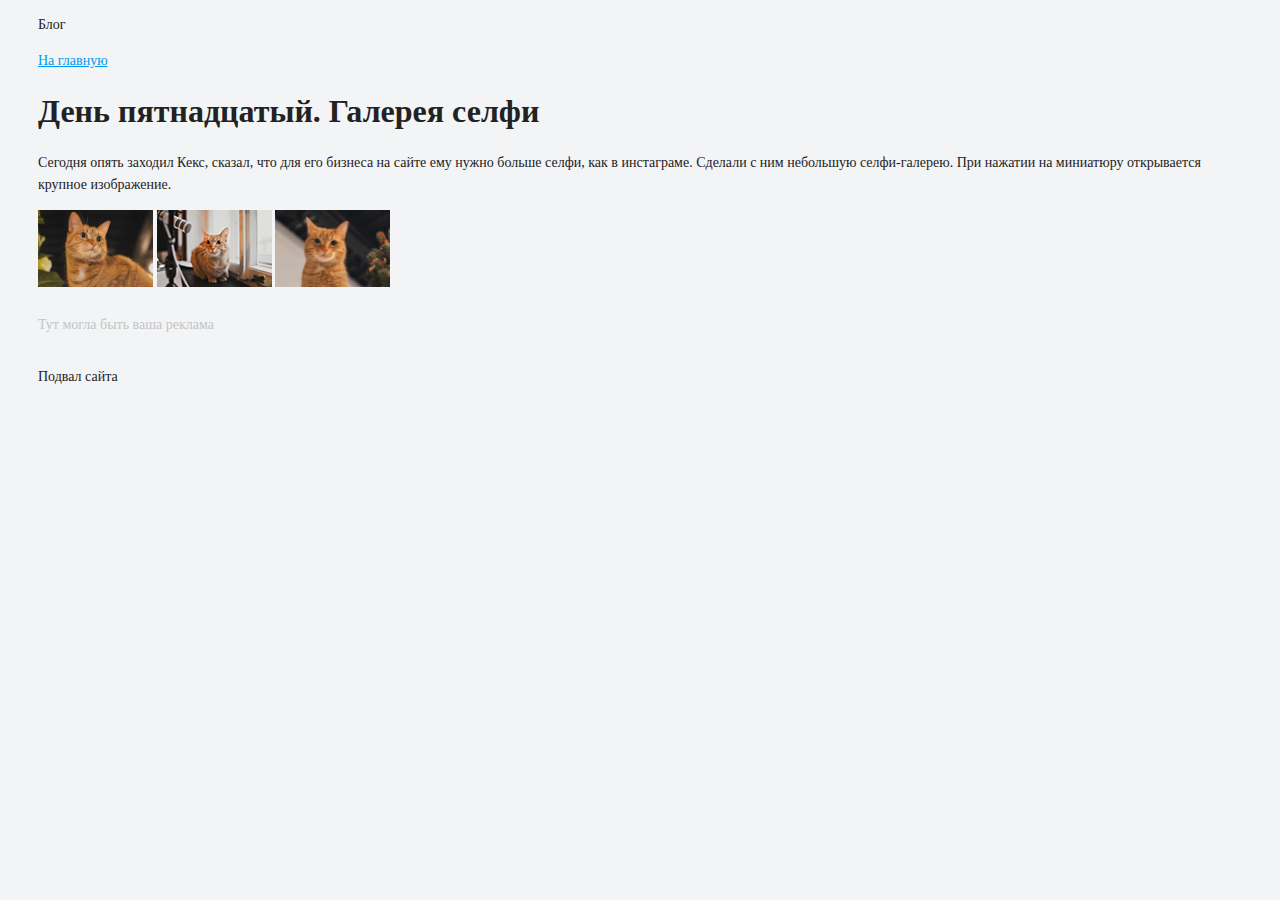
<file: source/project/day-15.html>
<!DOCTYPE html>
<html lang="ru">
  <head>
    <meta charset="utf-8">
    <title>Сайт начинающего верстальщика</title>
    <link rel="stylesheet" href="style.css">
  </head>
  <body>
    <header>
      <p>Блог</p>
      <nav>
        <a href="index.html">На главную</a>
      </nav>
    </header>
    <main>
      <article>
        <h1>День пятнадцатый. Галерея селфи</h1>
        <p>Сегодня опять заходил Кекс, сказал, что для его бизнеса на сайте ему нужно больше селфи, как в инстаграме. Сделали с ним небольшую селфи-галерею. При нажатии на миниатюру открывается крупное изображение.</p>
        <p>
          <a href="photo-1.html"><img src="files/preview-1.jpg" alt="Фоточка Кекса" width="115" height="77"></a>
          <a href="photo-2.html"><img src="files/preview-2.jpg" alt="Фоточка Кекса" width="115" height="77"></a>
          <a href="photo-3.html"><img src="files/preview-3.jpg" alt="Фоточка Кекса" width="115" height="77"></a>
        </p>
      </article>
      <aside>
        Тут могла быть ваша реклама
      </aside>
    </main>
    <footer>
      Подвал сайта
    </footer>
  </body>
</html>
</file>
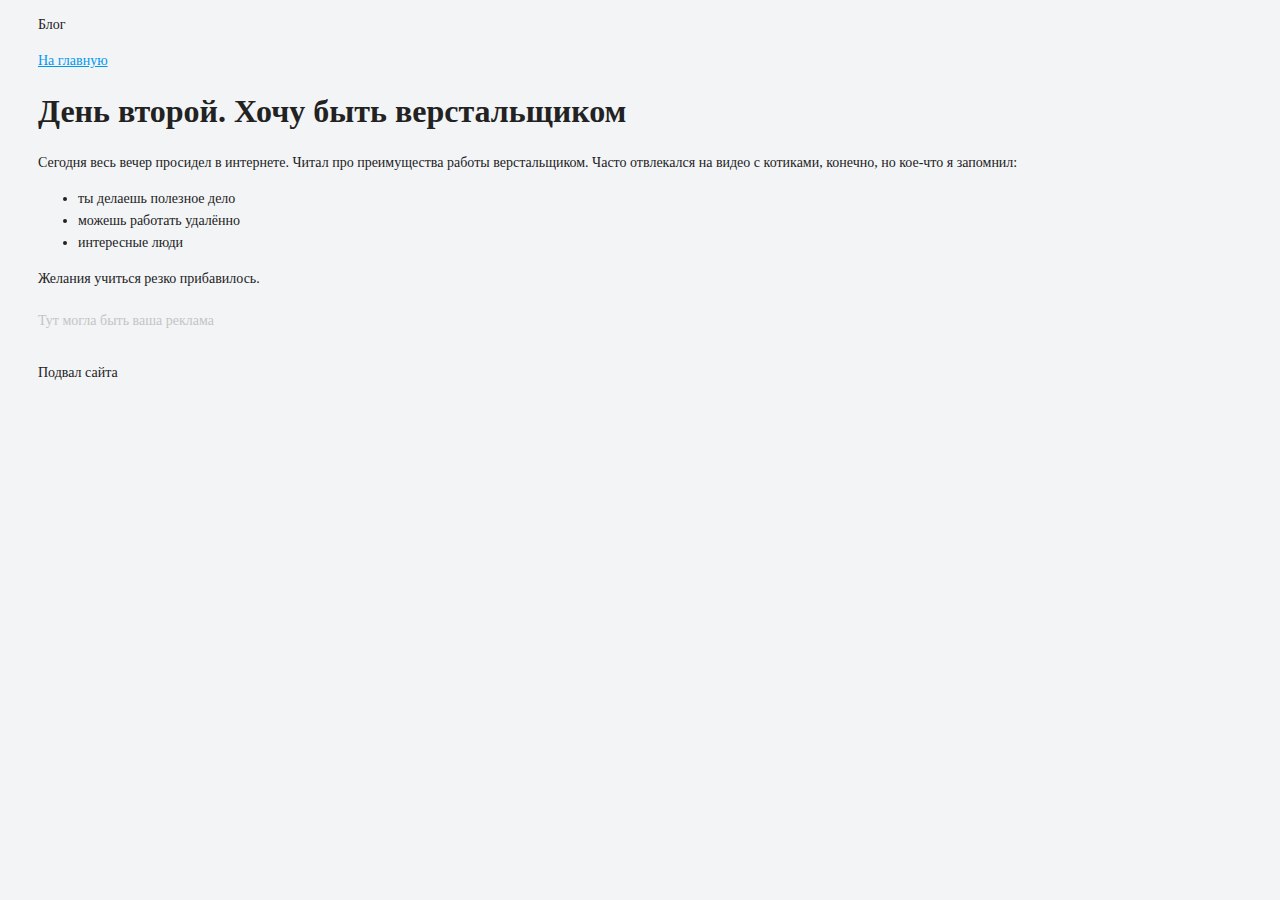
<file: source/project/day-2.html>
<!DOCTYPE html>
<html lang="ru">
  <head>
    <meta charset="utf-8">
    <title>Дневник начинающего верстальщика</title>
    <link rel="stylesheet" href="style.css">
  </head>
  <body>
    <header>
      <p>Блог</p>
      <nav>
        <a href="index.html">На главную</a>
      </nav>
    </header>
    <main>
      <article>
        <h1>День второй. Хочу быть верстальщиком</h1>
        <p>Сегодня весь вечер просидел в интернете. Читал про преимущества работы верстальщиком. Часто отвлекался на видео с котиками, конечно, но кое-что я запомнил:</p>

        <ul>
          <li>ты делаешь полезное дело</li>
          <li>можешь работать удалённо</li>
          <li>интересные люди</li>
        </ul>

        <p>Желания учиться резко прибавилось.</p>
      </article>
      <aside>
        Тут могла быть ваша реклама
      </aside>
    </main>
    <footer>
      Подвал сайта
    </footer>
  </body>
</html>
</file>
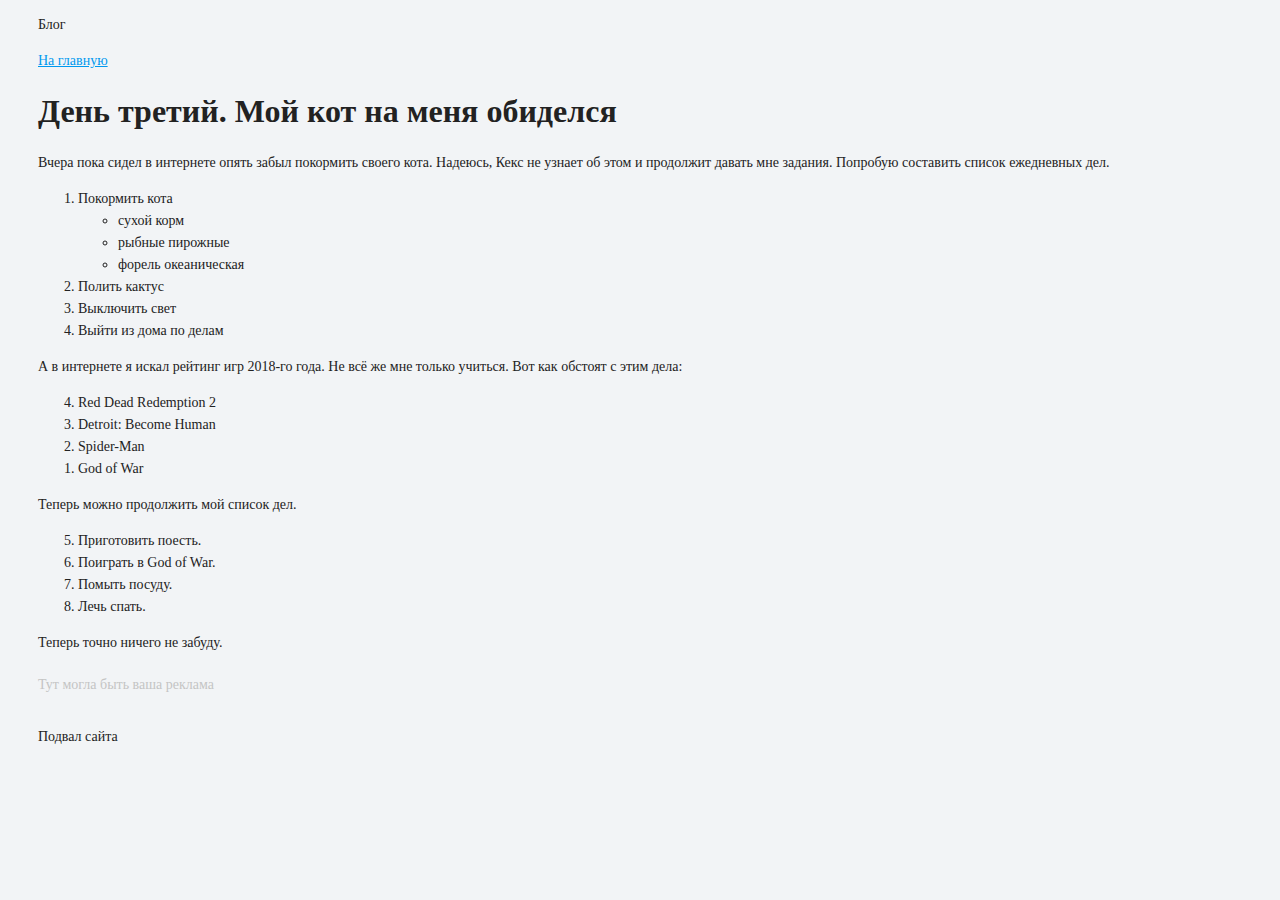
<file: source/project/day-3.html>
<!DOCTYPE html>
<html lang="ru">
  <head>
    <meta charset="utf-8">
    <title>Сайт начинающего верстальщика</title>
    <link rel="stylesheet" href="style.css">
  </head>
  <body>
    <header>
      <p>Блог</p>
      <nav>
        <a href="index.html">На главную</a>
      </nav>
    </header>
    <main>
      <article>
        <h1>День третий. Мой кот на меня обиделся</h1>
        <p>Вчера пока сидел в интернете опять забыл покормить своего кота. Надеюсь, Кекс не узнает об этом и продолжит давать мне задания. Попробую составить список ежедневных дел.</p>
        <ol>
          <li>Покормить кота
            <ul>
              <li>сухой корм</li>
              <li>рыбные пирожные</li>
              <li>форель океаническая</li>
            </ul>
          </li>
          <li>Полить кактус</li>
          <li>Выключить свет</li>
          <li>Выйти из дома по делам</li>
        </ol>

        <p>А в интернете я искал рейтинг игр 2018-го года. Не всё же мне только учиться. Вот как обстоят с этим дела:</p>
        <ol reversed>
          <li>Red Dead Redemption 2</li>
          <li>Detroit: Become Human</li>
          <li>Spider-Man</li>
          <li>God of War</li>
        </ol>

        <p>Теперь можно продолжить мой список дел.</p>
        <ol start="5">
          <li>Приготовить поесть.</li>
          <li>Поиграть в God of War.</li>
          <li>Помыть посуду.</li>
          <li>Лечь спать.</li>
        </ol>

        <p>Теперь точно ничего не забуду.</p>
      </article>
      <aside>
        Тут могла быть ваша реклама
      </aside>
    </main>
    <footer>
      Подвал сайта
    </footer>
  </body>
</html>
</file>
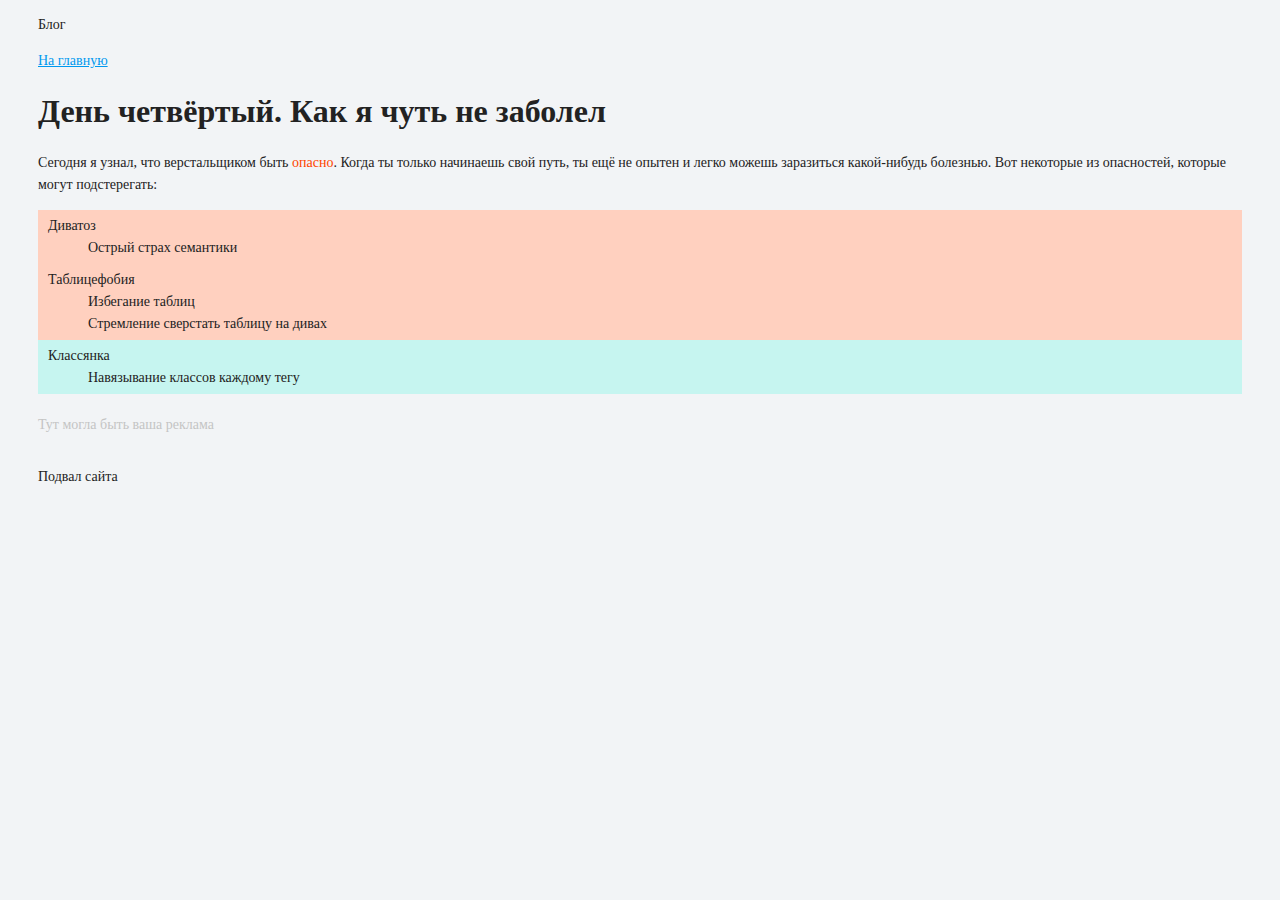
<file: source/project/day-4.html>
<!DOCTYPE html>
<html lang="ru">
  <head>
    <meta charset="utf-8">
    <title>Сайт начинающего верстальщика</title>
    <link rel="stylesheet" href="style.css">
  </head>
  <body>
    <header>
      <p>Блог</p>
      <nav>
        <a href="index.html">На главную</a>
      </nav>
    </header>
    <main>
      <article>
        <h1>День четвёртый. Как я чуть не заболел</h1>
        <p>Сегодня я узнал, что верстальщиком быть <span class="danger-text">опасно</span>. Когда ты только начинаешь свой путь, ты ещё не опытен и легко можешь заразиться какой-нибудь болезнью. Вот некоторые из опасностей, которые могут подстерегать:</p>

        <dl>
          <div class="danger-block">
            <dt>Диватоз</dt>
            <dd>Острый страх семантики</dd>
           </div>
           <div class="danger-block">
            <dt>Таблицефобия</dt>
            <dd>Избегание таблиц</dd>
            <dd>Стремление сверстать таблицу на дивах</dd>
          </div>
          <div class="no-danger-block">
            <dt>Классянка</dt>
            <dd>Навязывание классов каждому тегу</dd>
          </div>
        </dl>
      </article>
      <aside>
        Тут могла быть ваша реклама
      </aside>
    </main>
    <footer>
      Подвал сайта
    </footer>
  </body>
</html>
</file>
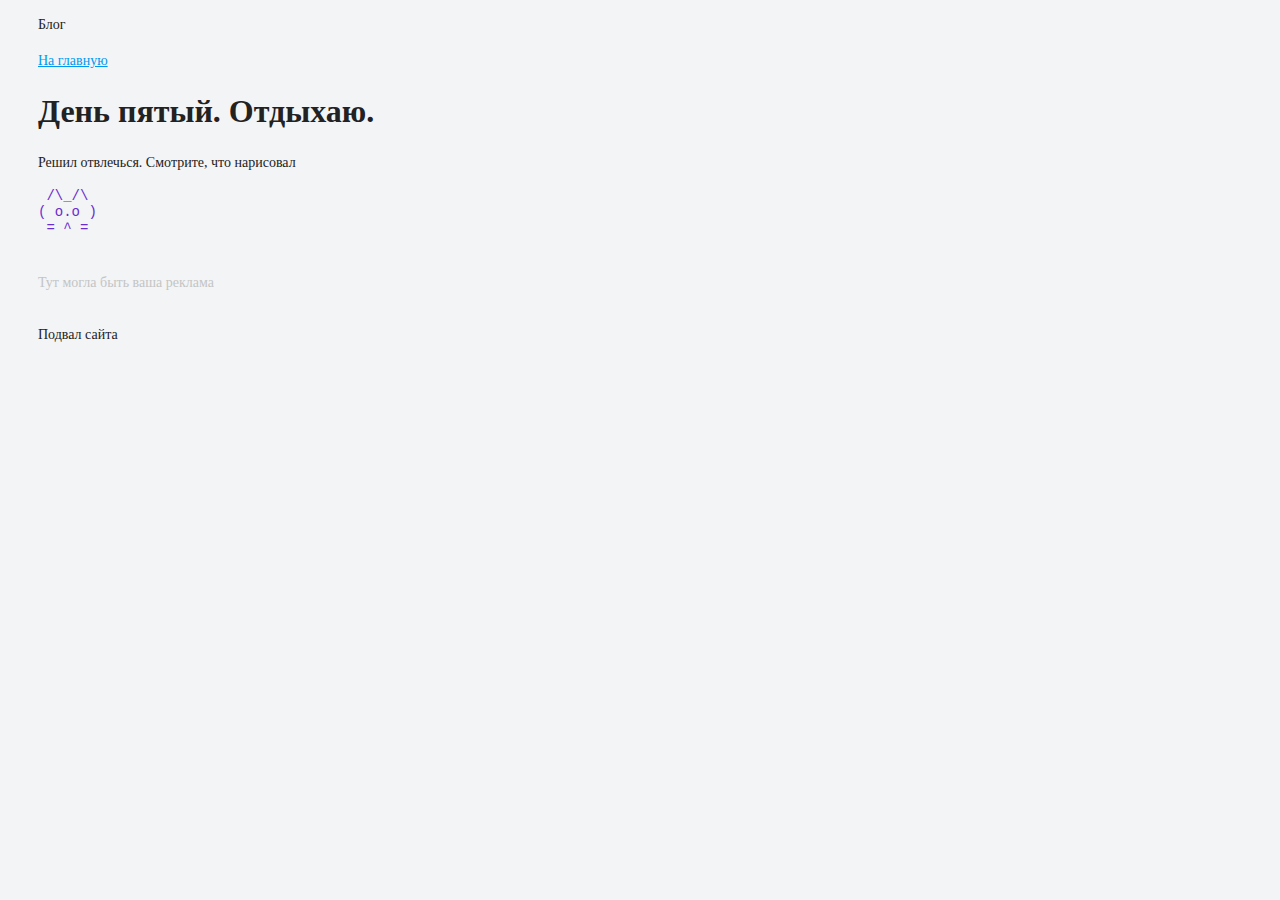
<file: source/project/day-5.html>
<!DOCTYPE html>
<html lang="ru">
  <head>
    <meta charset="utf-8">
    <title>Сайт начинающего верстальщика</title>
    <link rel="stylesheet" href="style.css">
  </head>
  <body>
    <header>
      <p>Блог</p>
      <nav>
        <a href="index.html">На главную</a>
      </nav>
    </header>
    <main>
      <article>
        <h1>День пятый. Отдыхаю.</h1>
        <p>Решил отвлечься. Смотрите, что нарисовал</p>

        <pre>
 /\_/\
( o.o )
 = ^ =
        </pre>
      </article>
      <aside>
        Тут могла быть ваша реклама
      </aside>
    </main>
    <footer>
      Подвал сайта
    </footer>
  </body>
</html>
</file>
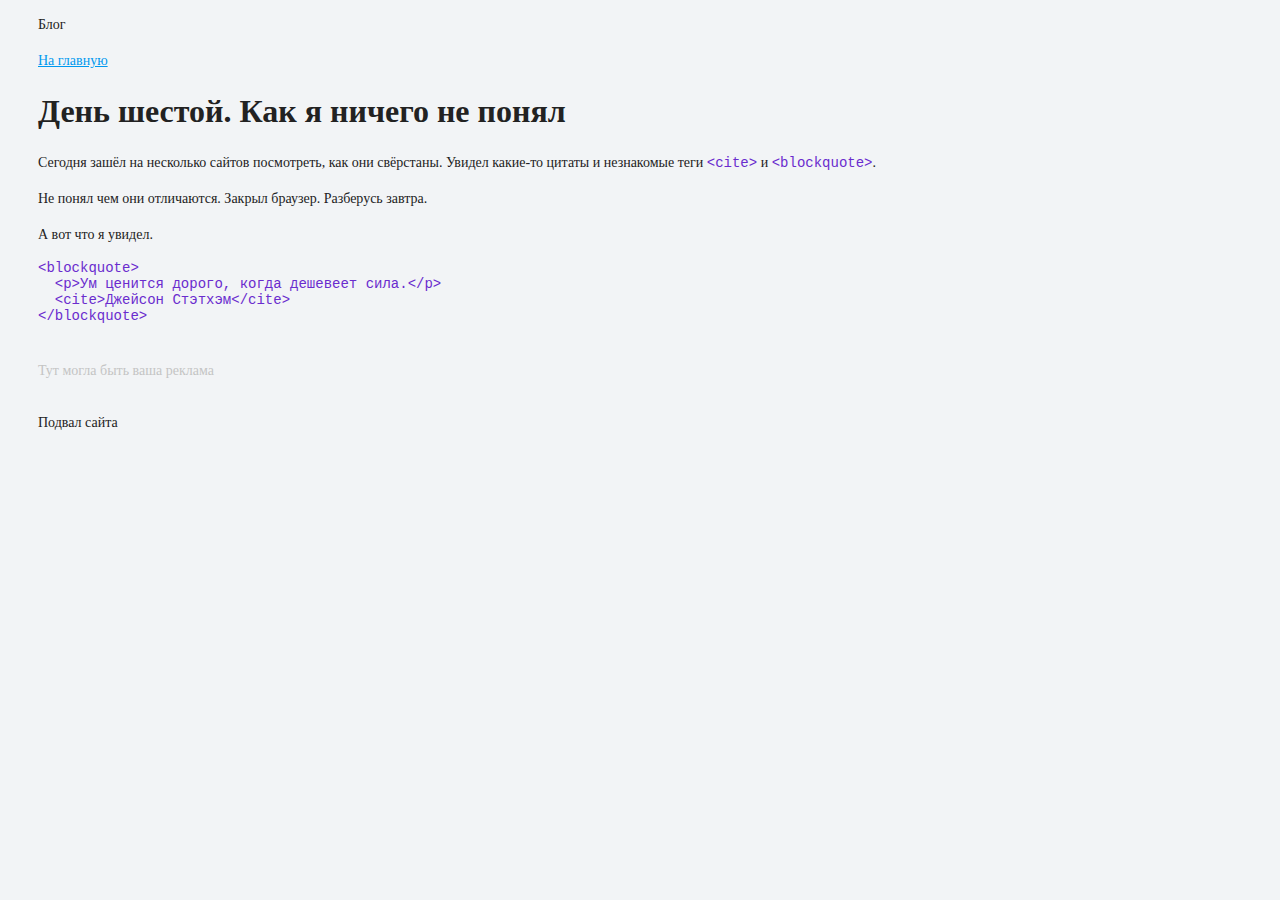
<file: source/project/day-6.html>
<!DOCTYPE html>
<html lang="ru">
  <head>
    <meta charset="utf-8">
    <title>Сайт начинающего верстальщика</title>
    <link rel="stylesheet" href="style.css">
  </head>
  <body>
    <header>
      <p>Блог</p>
      <nav>
        <a href="index.html">На главную</a>
      </nav>
    </header>
    <main>
      <article>
        <h1>День шестой. Как я ничего не понял</h1>
        <p>Сегодня зашёл на несколько сайтов посмотреть, как они свёрстаны. Увидел какие-то цитаты и незнакомые теги <code>&lt;cite&gt;</code> и <code>&lt;blockquote&gt;</code>.</p>
        <p>Не понял чем они отличаются. Закрыл браузер. Разберусь завтра.</p>
        <p>А вот что я увидел.</p>
       <pre><code>&lt;blockquote&gt;
  &lt;p&gt;Ум ценится дорого, когда дешевеет сила.&lt;/p&gt;
  &lt;cite&gt;Джейсон Стэтхэм&lt;/cite&gt;
&lt;/blockquote&gt;
     </code></pre>
      </article>
      <aside>
        Тут могла быть ваша реклама
      </aside>
    </main>
    <footer>
      Подвал сайта
    </footer>
  </body>
</html>
</file>
<file: style.css>
body {
  margin: 0;
  min-width: 960px;
  font-family: "Montserrat", "Helvetica", "Arial", sans-serif;
  font-size: 16px;
  line-height: 32px;
  color: #222222;
  background-color: #f2f4f6;
  background-image: url("img/hero-bg.jpg");
  background-repeat: no-repeat;
  background-position: top center;
}

.container {
  max-width: 928px;
  margin: 0 auto;
  padding: 0 16px;
}

.page-header {
  margin: 0 0 160px;
  padding: 32px 0 32px;
}

.page-header .container,
.page-footer .container {
  max-width: 1408px;
  text-align: right;
}

.page-header a {
  margin-left: 56px;
  color: #288be6;
  text-decoration: none;
  background-repeat: no-repeat;
  background-position: left;
}

.header-email {
  padding-left: 30px;
  background-image: url("img/icon-email-header.svg");
}

.header-phone {
  padding-left: 25px;
  background-image: url("img/icon-phone-header.svg");
}

.hero-image {
  margin-bottom: 620px;
}

.hero-image .container {
  max-width: 1408px;
  text-align: center;
}

.heading {
  margin: 0 0 16px;
  font-family: "Old Standard TT", "Times", "Times New Roman", serif;
  font-size: 88px;
  line-height: 96px;
  font-weight: 400;
}

.hero-image p {
  margin: 0;
  font-size: 32px;
  line-height: 48px;
}

.intro {
  margin: 0 0 120px;
}

.subheading {
  margin: 0 0 56px;
  font-family: "Old Standard TT", "Times", "Times New Roman", serif;
  font-size: 64px;
  line-height: 80px;
  font-weight: 400;
  text-align: center;
}

.user-image {
  margin: 0 0 32px;
  text-align: center;
}

.intro h3,
.portfolio h3 {
  margin: 0 0 12px;
  font-size: 28px;
  line-height: 40px;
  font-weight: 500;
}

.intro p {
  margin: 0 0 32px;
}

.skills-list {
  margin: 0;
  padding: 0;
}

.skills-list dt {
  
  background-repeat: no-repeat;
  background-position: left;
}

.skill-java{
  /* background-image: url("img/icon-java.png"); */
}

.skill-html {
  /* background-image: url("img/icon-html.svg"); */
}

.skill-css {
  /* background-image: url("img/icon-css.svg"); */
}

.level {
  margin: 4px 0 16px;
  padding: 0;
  height: 14px;
  font-size: 0;
  background-color: #ffffff;
  border: 1px solid #86c3fa;
  border-radius: 8px;
}

.level div {
  margin: 1px;
  height: 12px;
  background-color: #288be6;
  border-radius: 6px;
}

.portfolio {
  margin: 0 0 120px;
}

.projects {
  margin: 0;
  padding: 0;
  list-style: none;
}

.projects li {
  margin: 0 0 80px;
}

.project-image {
  margin: 0 0 24px;
  text-align: center;
}

.projects p {
  margin: 0 0 24px;
}

.button {
  padding: 6px 20px;
  display: inline-block;
  vertical-align: baseline;
  text-decoration: none;
  text-transform: uppercase;
  border-radius: 4px;
  background-color: #288be6;
  color: #ffffff;
}

.page-footer {
  padding: 40px 0;
  background-color: #00417d;
  color: #ffffff;
}

.page-footer a {
  margin-left: 56px;
  color: inherit;
  text-decoration: none;
  background-repeat: no-repeat;
  background-position: left;
}

.footer-email {
  padding-left: 30px;
  background-image: url("img/icon-email-footer.svg");
}

.footer-phone {
  padding-left: 25px;
  background-image: url("img/icon-phone-footer.svg");
}
</file>
<file: source/project/style.css>
body {
  padding: 0 30px;
  font-size: 14px;
  line-height: 22px;
  font-family: "Georgia", serif;
  color: #222222;
  background-color: #f2f4f6;
}

h1 {
  font-size: 32px;
  line-height: normal;
}

h2 {
  font-size: 20px;
  line-height: normal;
}

nav {
  color: #888888;
}

aside {
  margin: 20px 0;
  color: #c4c4c4;
}

pre,
code {
  font-family: "Courier New", "Courier", monospace;
  color: #6a2cce;
}

pre {
  line-height: normal;
}

blockquote {
  padding-left: 14px;
  border-left: 2px solid #6a2cce;

  color: #6a2cce;
}

cite {
  color: #222222;
}

time {
  color: #6a2cce;
}

a[href] {
  color: #0099ef;
  text-decoration-line: underline;
}

.days {
  list-style: none;
  padding-left: 0;
}

figure {
  margin-left: 0;
  margin-right: 0;
}

figure img {
  vertical-align: middle;
  border: 8px solid rgb(202, 224, 248);
}

figcaption {
  width: 502px;
  padding-bottom: 8px;
  font-size: 12px;
  letter-spacing: 0.02em;
  font-style: italic;
  text-align: center;
  background-color: rgb(202, 224, 248);
}

.pagination a {
  display: inline-block;
  margin-right: 30px;
  margin-bottom: 15px;
}

.pagination {
  text-align: center;
  color: #888888;
}

.danger-text {
  color: #ff4400;
}

.danger-block {
  padding: 5px 10px;
  background-color: #ffd0bf;
}

.no-danger-block {
  padding: 5px 10px;
  background-color: #c6f5f0;
}

footer {
  margin-top: 30px;
}
</file>
<file: style_gallery.css>
body {
  margin: 0;
  min-width: 960px;
  font-family: "Montserrat", "Helvetica", "Arial", sans-serif;
  font-size: 16px;
  line-height: 32px;
  color: #222222;
  background-color: #f2f4f6;
  background-repeat: no-repeat;
  background-position: top center;
}

.container {
  max-width: 928px;
  margin: 0 auto;
  padding: 0 16px;
}

.page-header {
  margin: 0 0 160px;
  padding: 32px 0 32px;
}

.page-header .container,
.page-footer .container {
  max-width: 1408px;
  text-align: right;
}

.page-header a {
  margin-left: 56px;
  color: #288be6;
  text-decoration: none;
  background-repeat: no-repeat;
  background-position: left;
}
.header-home{
  text-align: left;
}

.header-email {
  padding-left: 30px;
  background-image: url("img/icon-email-header.svg");
}

.header-phone {
  padding-left: 25px;
  background-image: url("img/icon-phone-header.svg");
}

.hero-image {
  margin-bottom: 620px;
}

.hero-image .container {
  max-width: 1408px;
  text-align: center;
}

.heading {
  margin: 0 0 16px;
  font-family: "Old Standard TT", "Times", "Times New Roman", serif;
  font-size: 88px;
  line-height: 96px;
  font-weight: 400;
}

.hero-image p {
  margin: 0;
  font-size: 32px;
  line-height: 48px;
}

.intro {
  margin: 0 0 120px;
}

.subheading {
  margin: 0 0 56px;
  font-family: "Old Standard TT", "Times", "Times New Roman", serif;
  font-size: 64px;
  line-height: 80px;
  font-weight: 400;
  text-align: center;
}

.user-image {
  margin: 0 0 32px;
  text-align: center;
}

.gallery{
  text-align: center;
}

.intro h3,
.portfolio h3 {
  margin: 0 0 12px;
  font-size: 28px;
  line-height: 40px;
  font-weight: 500;
}

.intro p {
  margin: 0 0 32px;
}

.skills-list {
  margin: 0;
  padding: 0;
}

.level {
  margin: 4px 0 16px;
  padding: 0;
  height: 14px;
  font-size: 0;
  background-color: #ffffff;
  border: 1px solid #86c3fa;
  border-radius: 8px;
}

.level div {
  margin: 1px;
  height: 12px;
  background-color: #288be6;
  border-radius: 6px;
}

.portfolio {
  margin: 0 0 120px;
}

.projects {
  margin: 0;
  padding: 0;
  list-style: none;
}

.projects li {
  margin: 0 0 80px;
}

.project-image {
  margin: 0 0 24px;
  text-align: center;
}

.projects p {
  margin: 0 0 24px;
}

.button {
  padding: 6px 20px;
  display: inline-block;
  vertical-align: baseline;
  text-decoration: none;
  text-transform: uppercase;
  border-radius: 4px;
  background-color: #288be6;
  color: #ffffff;
}

.page-footer {
  padding: 40px 0;
  background-color: #00417d;
  color: #ffffff;
}

.page-footer a {
  margin-left: 56px;
  color: inherit;
  text-decoration: none;
  background-repeat: no-repeat;
  background-position: left;
}

.footer-email {
  padding-left: 30px;
  background-image: url("img/icon-email-footer.svg");
}

.footer-phone {
  padding-left: 25px;
  background-image: url("img/icon-phone-footer.svg");
}
</file>
